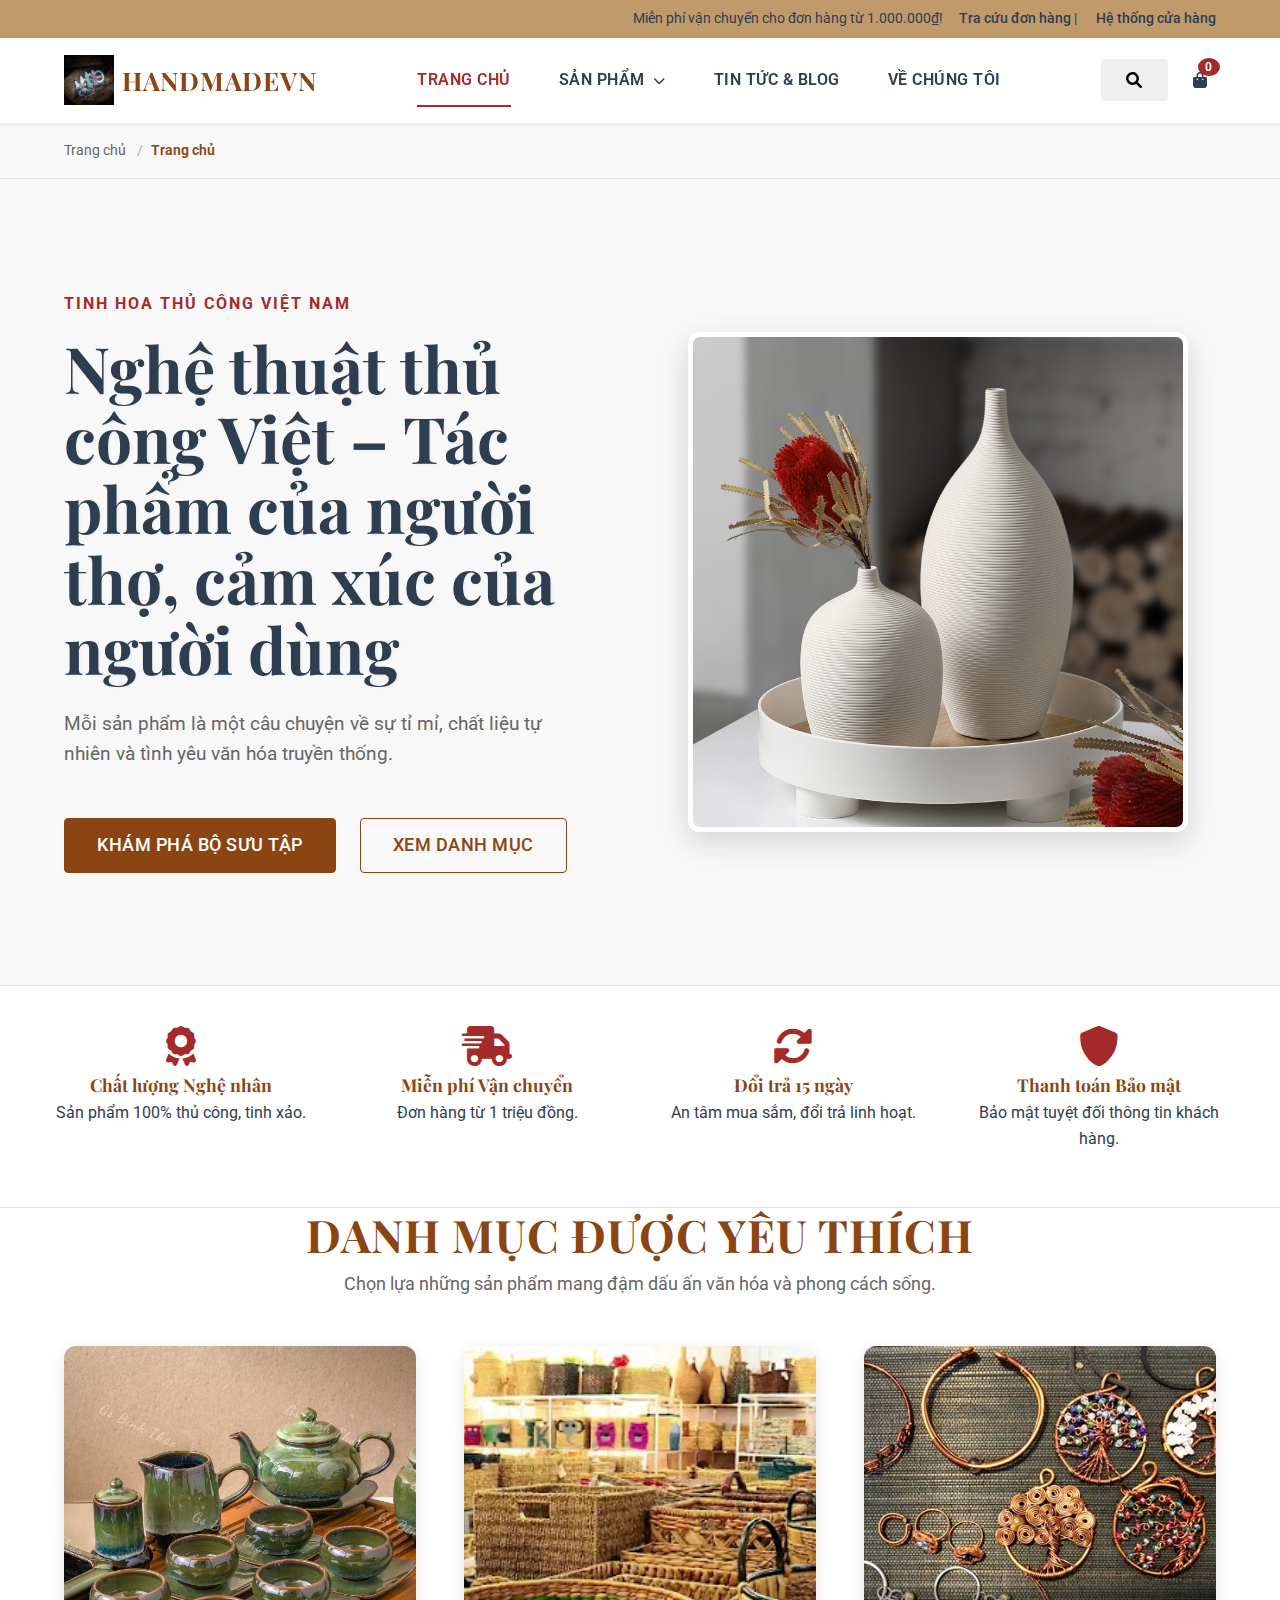
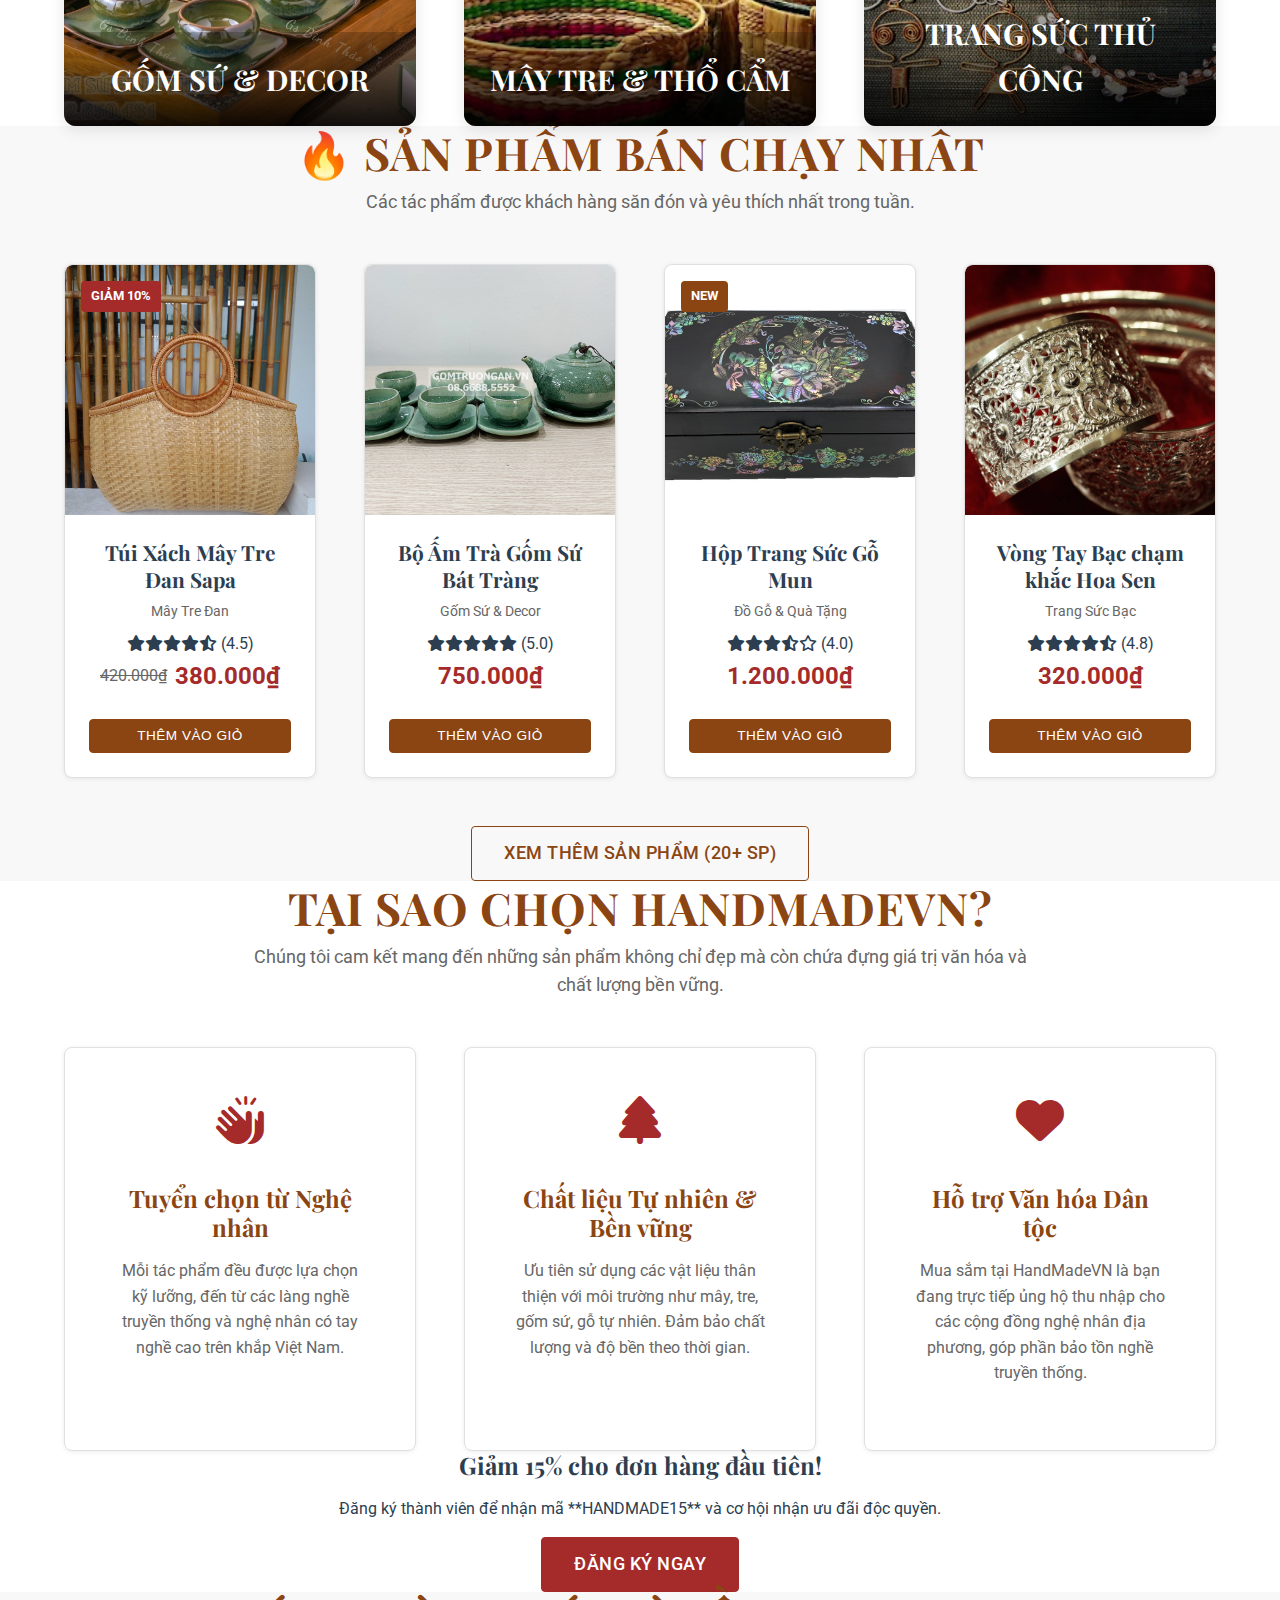
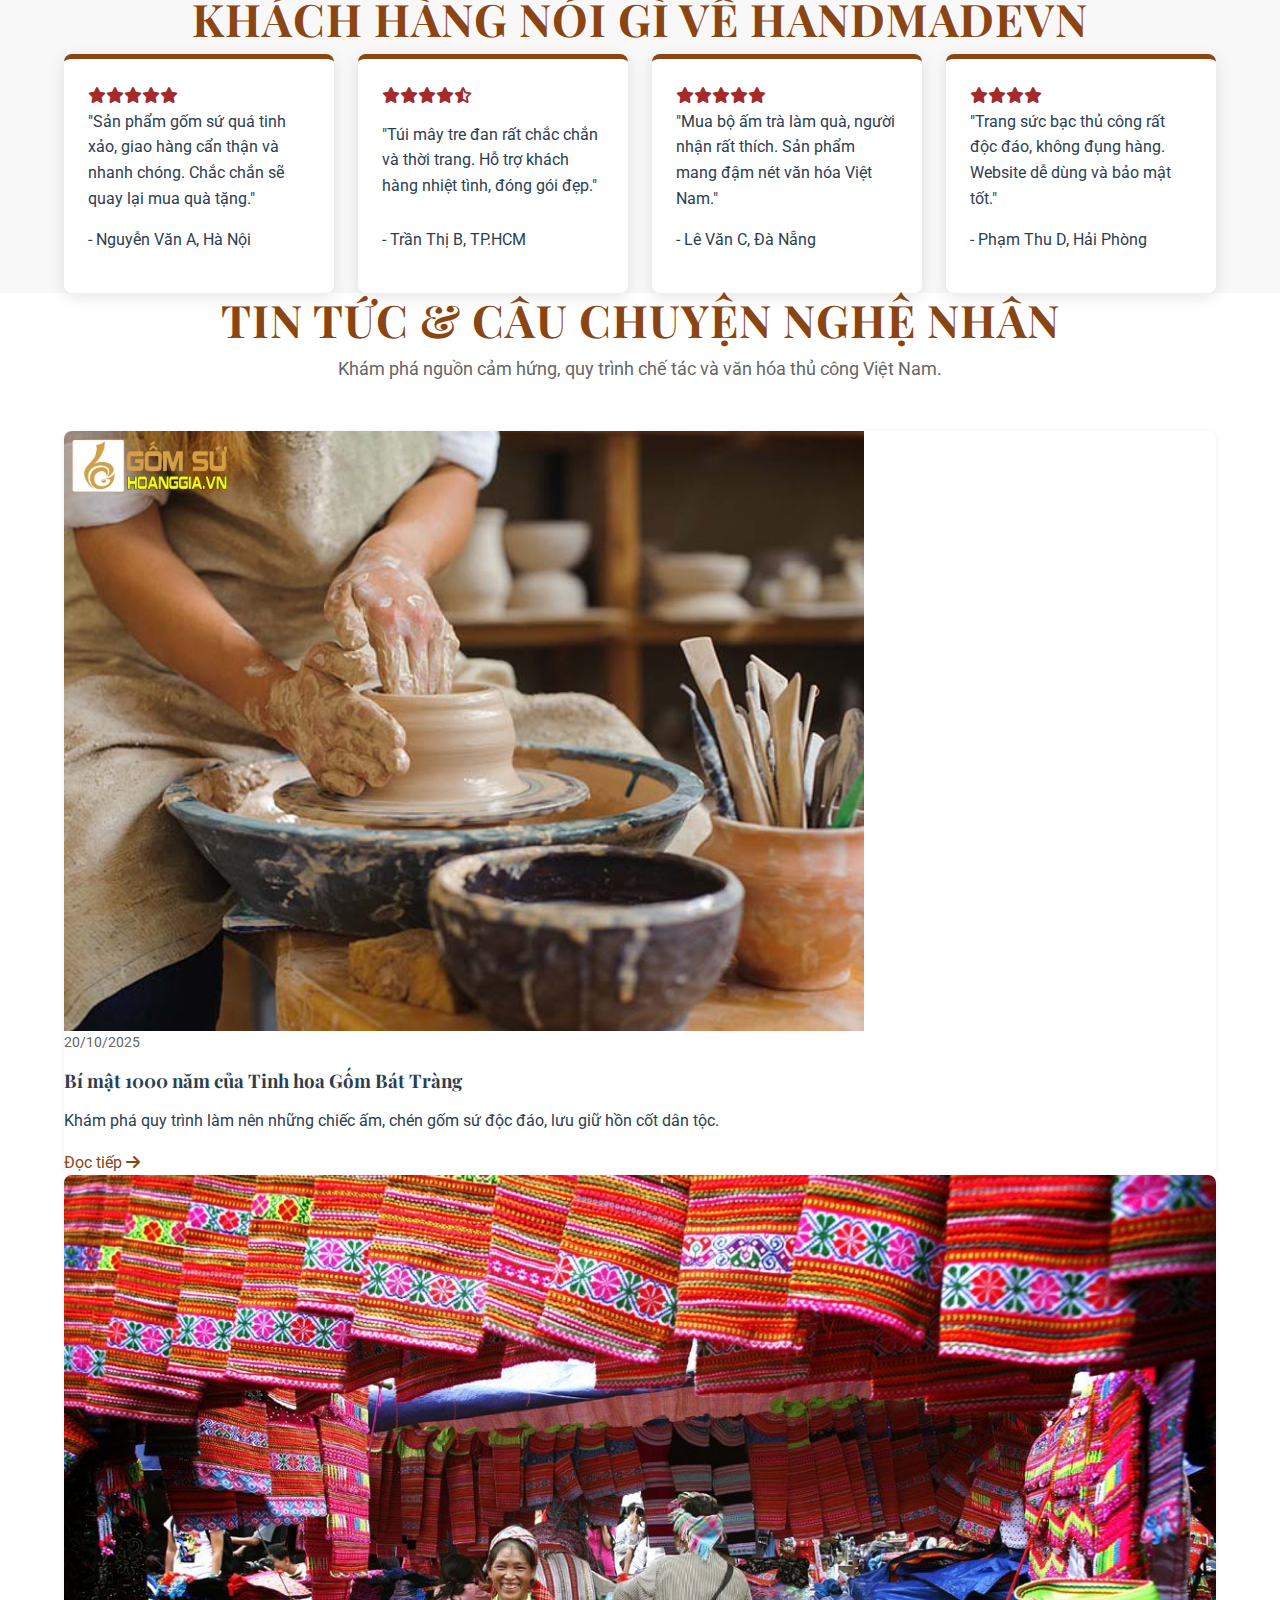
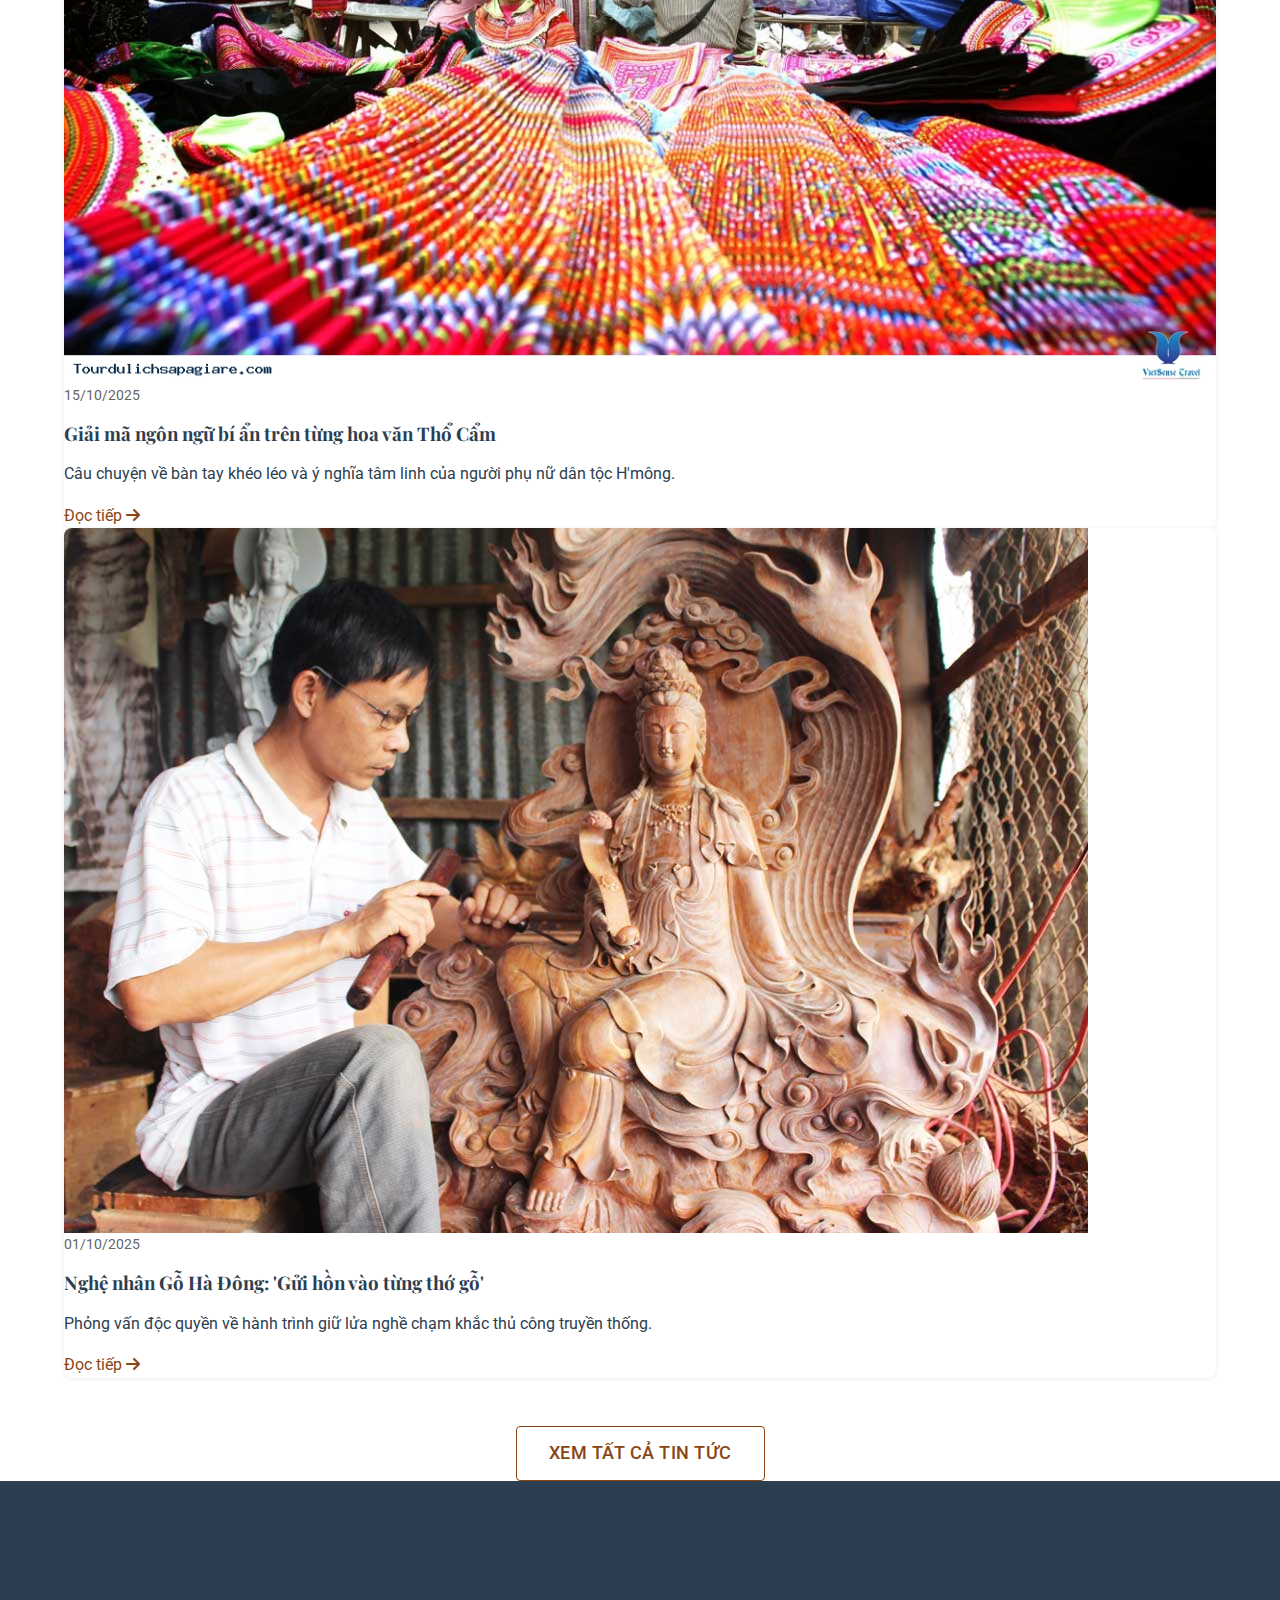
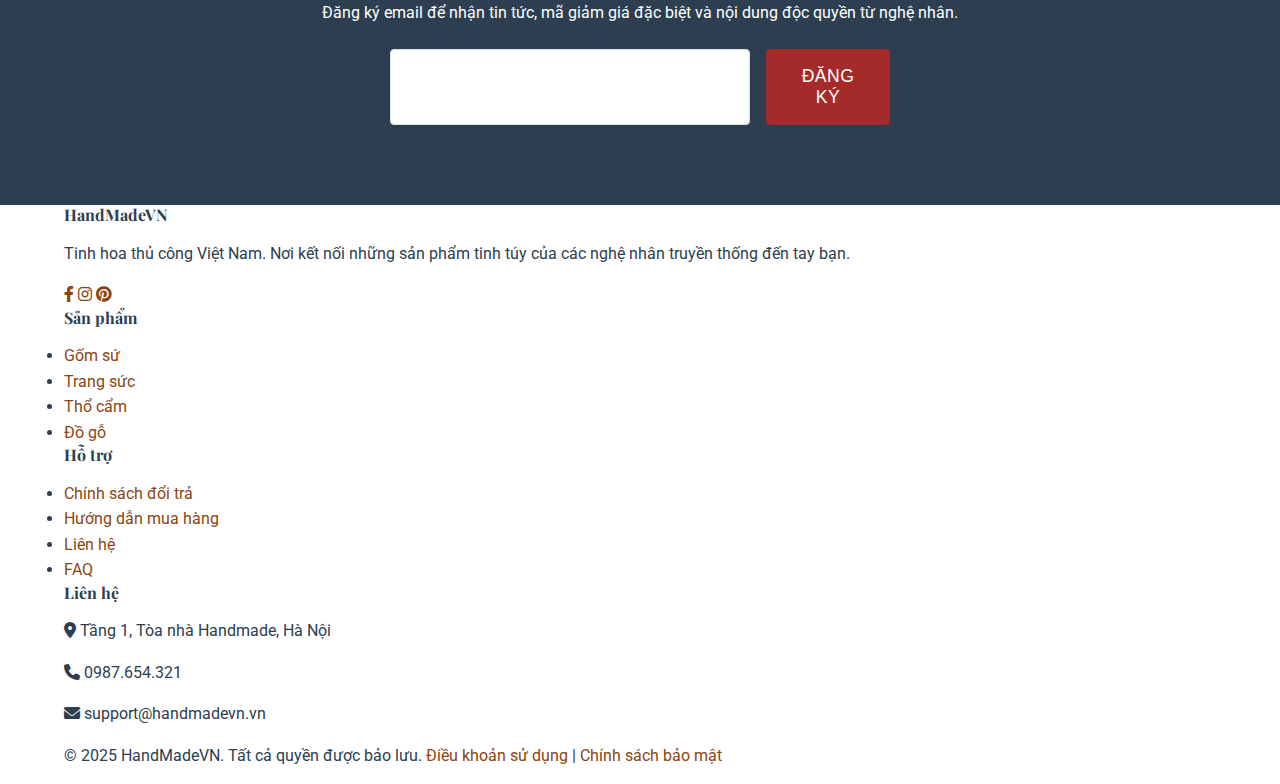
<file: index.html>
<!DOCTYPE html>
<html lang="vi">
<head>
    <meta charset="UTF-8">
    <meta name="viewport" content="width=device-width, initial-scale=1.0">
    <title>HandMadeVN | Đồ Thủ Công & Mỹ Nghệ Việt Nam - Mua sắm Online Chính Hãng, Chất Lượng Cao</title>
    
    <meta name="description" content="Khám phá bộ sưu tập thủ công mỹ nghệ Việt Nam độc đáo từ gốm sứ, thổ cẩm, mây tre đan. Mua sắm online sản phẩm chất lượng, làm quà tặng ý nghĩa. Giao hàng toàn quốc.">
    <meta name="keywords" content="thủ công mỹ nghệ, handmade Việt Nam, đồ gốm sứ Bát Tràng, thổ cẩm Sapa, trang sức bạc thủ công, quà tặng truyền thống, shop online thủ công">
    <link rel="canonical" href="https://yourdomain.com/index.html"> 
    <meta property="og:title" content="HandMadeVN | Tinh hoa Thủ công Việt">
    
    <link href="https://fonts.googleapis.com/css2?family=Roboto:wght@300;400;500;700&family=Playfair+Display:wght@400;700;900&display=swap" rel="stylesheet">
    <link rel="stylesheet" href="css/style.css">
    <link rel="stylesheet" href="https://cdnjs.cloudflare.com/ajax/libs/font-awesome/6.0.0-beta3/css/all.min.css"> 
    <link rel="icon" type="image/png" href="images/logo.png">
<!-- Google tag (gtag.js) -->
<script async src="https://www.googletagmanager.com/gtag/js?id=G-GYRR1L4S5D"></script>
<script>
  window.dataLayer = window.dataLayer || [];
  function gtag(){dataLayer.push(arguments);}
  gtag('js', new Date());

  gtag('config', 'G-GYRR1L4S5D');
</script>
    <script type="application/ld+json">
    {
      "@context": "https://schema.org",
      "@type": "WebSite",
      "name": "HandMadeVN",
      "url": "https://yourdomain.com",
      "potentialAction": {
        "@type": "SearchAction",
        "target": "https://yourdomain.com/products.html?q={search_term_string}",
        "query-input": "required name=search_term_string"
      }
    }
    </script>
</head>

<body class="page-home">
    <a href="#main-content" class="skip-link">Skip to main content</a>
    
    <div class="top-bar">
        <div class="container">
            <span aria-label="Thông báo ưu đãi miễn phí vận chuyển">Miễn phí vận chuyển cho đơn hàng từ 1.000.000₫!</span>
            <div class="top-links">
                <a href="/tracking" rel="nofollow">Tra cứu đơn hàng</a> | 
                <a href="/stores" rel="nofollow">Hệ thống cửa hàng</a>
            </div>
        </div>
    </div>
    
    <header class="site-header sticky-header" id="navbar" role="banner">
        <div class="container header-inner">
            <a href="index.html" class="brand" aria-label="HandMadeVN - Trang chủ" title="HandMadeVN - Đồ Thủ Công Việt Nam">
                <img src="images/logo.png" alt="HandMadeVN logo" class="logo" loading="lazy" width="45" height="45"> 
                <span class="brand-text">HandMadeVN</span>
            </a>
            
            <nav class="main-nav" role="navigation" aria-label="Thanh điều hướng chính của website">
                <ul>
                    <li><a href="index.html" class="nav-link active">Trang chủ</a></li>
                    
                    <li class="dropdown">
                         <a href="products.html" class="nav-link" id="nav-category-toggle" aria-expanded="false" aria-controls="sub-menu-categories">
                            Sản phẩm <i class="fas fa-chevron-down arrow-down"></i>
                         </a>
                         <ul class="sub-menu" id="sub-menu-categories" role="menu" aria-labelledby="nav-category-toggle">
                            <li role="menuitem"><a href="products.html?cat=gốm">Gốm sứ & Decor</a></li>
                            <li role="menuitem"><a href="products.html?cat=bag">Mây tre & Thổ Cẩm</a></li>
                            <li role="menuitem"><a href="products.html?cat=trangsuc">Trang sức Bạc</a></li>
                            <li role="menuitem"><a href="products.html?cat=quatang">Đồ gỗ & Quà tặng</a></li>
                            <li role="menuitem"><a href="products.html?cat=new">Sản phẩm mới</a></li>
                        </ul>
                    </li>
                    <li><a href="#blog-section" class="nav-link">Tin tức & Blog</a></li>
                    <li><a href="#about-us" class="nav-link">Về chúng tôi</a></li>
                    
                </ul>
            </nav>
            
            <div class="header-actions">
                <button class="btn btn-icon search-toggle" aria-label="Mở khung tìm kiếm"><i class="fas fa-search"></i></button>
                <a href="cart.html" class="btn btn-icon cart-link" aria-label="Xem giỏ hàng, có 0 sản phẩm">
                    <i class="fas fa-shopping-bag"></i> 
                    <span class="cart-count" id="nav-cart-count">0</span>
                </a>
                <button class="menu-toggle btn btn-icon" aria-label="Mở menu di động"><i class="fas fa-bars"></i></button>
            </div>
        </div>
    </header>

    <main id="main-content" role="main">
        <section class="breadcrumbs-section">
            <div class="container">
                <nav class="breadcrumbs" aria-label="Breadcrumb">
                    <ol>
                        <li><a href="index.html" title="Trang chủ">Trang chủ</a></li>
                        <li class="current-page" aria-current="page">Trang chủ</li> </ol>
                </nav>
            </div>
        </section>
        
        <section class="hero-section hero-full-screen">
            <div class="hero-content container">
                <div class="hero-text-card">
                    <p class="tagline">Tinh hoa thủ công Việt Nam</p>
                    <h1>Nghệ thuật thủ công Việt – Tác phẩm của người thợ, cảm xúc của người dùng</h1>
                    <p class="hero-description">Mỗi sản phẩm là một câu chuyện về sự tỉ mỉ, chất liệu tự nhiên và tình yêu văn hóa truyền thống.</p>
                    <div class="hero-actions">
                        <a href="products.html" class="btn btn-primary btn-lg btn-shine" role="button">Khám phá bộ sưu tập</a>
                        <a href="#featured-categories" class="btn btn-secondary btn-lg" role="button">Xem danh mục</a>
                    </div>
                </div>
                <div class="hero-visual">
                    <img src="images/binh-hoa-gom-decor-mau-trang-toi-gian-hien-dai.jpg" alt="Bộ ấm chén gốm cao cấp thủ công" loading="eager" class="hero-img">
                </div>
            </div>
        </section>
        
        <section class="trust-banner section-spacing-sm">
            <div class="container trust-grid">
                <div class="trust-item"><i class="fas fa-award"></i><h4>Chất lượng Nghệ nhân</h4><p>Sản phẩm 100% thủ công, tinh xảo.</p></div>
                <div class="trust-item"><i class="fas fa-shipping-fast"></i><h4>Miễn phí Vận chuyển</h4><p>Đơn hàng từ 1 triệu đồng.</p></div>
                <div class="trust-item"><i class="fas fa-sync-alt"></i><h4>Đổi trả 15 ngày</h4><p>An tâm mua sắm, đổi trả linh hoạt.</p></div>
                <div class="trust-item"><i class="fas fa-shield-alt"></i><h4>Thanh toán Bảo mật</h4><p>Bảo mật tuyệt đối thông tin khách hàng.</p></div>
            </div>
        </section>

        <section class="featured-categories section-spacing" id="featured-categories">
            <div class="container">
                <h2 class="section-heading">Danh mục được yêu thích</h2>
                <p class="sub-heading">Chọn lựa những sản phẩm mang đậm dấu ấn văn hóa và phong cách sống.</p>
                <div class="category-showcase-grid">
                    <a href="products.html?cat=gốm" class="category-card card-shadow-hover" aria-label="Khám phá Gốm sứ & Decor">
                        <img src="images/gom-su-decor-bat-trang.jpg" alt="Gốm sứ và Decor Bát Tràng" loading="lazy">
                        <div class="category-overlay">Gốm sứ & Decor</div>
                    </a>
                    <a href="products.html?cat=mây" class="category-card card-shadow-hover" aria-label="Khám phá Mây tre & Thổ Cẩm">
                        <img src="images/may-tre-va-tho-cam.jpg" alt="Túi xách và Vải thổ cẩm Sapa" loading="lazy">
                        <div class="category-overlay">Mây tre & Thổ Cẩm</div>
                    </a>
                    <a href="products.html?cat=trangsuc" class="category-card card-shadow-hover" aria-label="Khám phá Trang sức Thủ công">
                        <img src="images/trang-suc-thu-cong.jfif" alt="Trang sức bạc thủ công" loading="lazy">
                        <div class="category-overlay">Trang sức Thủ công</div>
                    </a>
                </div>
            </div>
        </section>

        <section class="featured-products section-spacing bg-light">
            <div class="container">
                <h2 class="section-heading">🔥 Sản phẩm bán chạy nhất</h2>
                <p class="sub-heading">Các tác phẩm được khách hàng săn đón và yêu thích nhất trong tuần.</p>
                <div class="product-grid featured-grid-4-col"> 
                    
                    <article class="product-card card-shadow-hover" itemscope itemtype="http://schema.org/Product">
                        <a href="product.html?id=HM001" aria-label="Xem chi tiết Túi Xách Mây Tre Đan Sapa">
                            <div class="product-image-wrapper">
                                <img src="images/tui-xach-may-tre-dan-sapa.jpg" alt="Túi Xách Mây Tre Đan Sapa" loading="lazy" itemprop="image">
                                <span class="badge sale-badge">Giảm 10%</span>
                            </div>
                        </a>
                        <div class="product-info">
                            <a href="product.html?id=HM001"><h3 class="product-title" itemprop="name">Túi Xách Mây Tre Đan Sapa</h3></a>
                            <p class="product-category">Mây Tre Đan</p>
                            <div class="product-rating"><i class="fas fa-star"></i><i class="fas fa-star"></i><i class="fas fa-star"></i><i class="fas fa-star"></i><i class="fas fa-star-half-alt"></i> (4.5)</div>
                            <p class="product-price" itemprop="offers" itemscope itemtype="http://schema.org/Offer">
                                <span class="old-price">420.000₫</span>
                                <span itemprop="price" content="380000">380.000₫</span>
                            </p>
                            <button class="btn btn-primary btn-sm btn-add-to-cart" data-id="HM001">Thêm vào giỏ</button>
                        </div>
                    </article>
                    
                    <article class="product-card card-shadow-hover" itemscope itemtype="http://schema.org/Product">
                        <a href="product.html?id=HM002" aria-label="Xem chi tiết Bộ Ấm Trà Gốm Sứ Bát Tràng">
                            <div class="product-image-wrapper">
                                <img src="images/bo-am-chen-men-hoa-bien-bat-trang-xanh-ngoc-bich.jpg" alt="Bộ Ấm Trà Gốm Sứ Bát Tràng" loading="lazy" itemprop="image">
                            </div>
                        </a>
                        <div class="product-info">
                            <a href="product.html?id=HM002"><h3 class="product-title" itemprop="name">Bộ Ấm Trà Gốm Sứ Bát Tràng</h3></a>
                            <p class="product-category">Gốm Sứ & Decor</p>
                            <div class="product-rating"><i class="fas fa-star"></i><i class="fas fa-star"></i><i class="fas fa-star"></i><i class="fas fa-star"></i><i class="fas fa-star"></i> (5.0)</div>
                            <p class="product-price" itemprop="offers" itemscope itemtype="http://schema.org/Offer">
                                <span itemprop="price" content="750000">750.000₫</span>
                            </p>
                            <button class="btn btn-primary btn-sm btn-add-to-cart" data-id="HM002">Thêm vào giỏ</button>
                        </div>
                    </article>
                    
                    <article class="product-card card-shadow-hover" itemscope itemtype="http://schema.org/Product">
                        <a href="product.html?id=HM003" aria-label="Xem chi tiết Hộp Trang Sức Gỗ Mun">
                            <div class="product-image-wrapper">
                                <img src="images/hop-go-dung-trang-suc.jpg" alt="Hộp Trang Sức Gỗ Mun" loading="lazy" itemprop="image">
                                <span class="badge sale-badge new-badge">NEW</span> </div>
                        </a>
                        <div class="product-info">
                            <a href="product.html?id=HM003"><h3 class="product-title" itemprop="name">Hộp Trang Sức Gỗ Mun</h3></a>
                            <p class="product-category">Đồ Gỗ & Quà Tặng</p>
                            <div class="product-rating"><i class="fas fa-star"></i><i class="fas fa-star"></i><i class="fas fa-star"></i><i class="fas fa-star-half-alt"></i><i class="far fa-star"></i> (4.0)</div> <p class="product-price" itemprop="offers" itemscope itemtype="http://schema.org/Offer">
                                <span itemprop="price" content="1200000">1.200.000₫</span>
                            </p>
                            <button class="btn btn-primary btn-sm btn-add-to-cart" data-id="HM003">Thêm vào giỏ</button>
                        </div>
                    </article>
                    
                    <article class="product-card card-shadow-hover" itemscope itemtype="http://schema.org/Product">
                        <a href="product.html?id=HM004" aria-label="Xem chi tiết Vòng Tay Bạc chạm khắc Hoa Sen">
                            <div class="product-image-wrapper">
                                <img src="images/trang-suc-bac-thu-cong.jpg" alt="Vòng Tay Bạc chạm khắc Hoa Sen" loading="lazy" itemprop="image">
                            </div>
                        </a>
                        <div class="product-info">
                            <a href="product.html?id=HM004"><h3 class="product-title" itemprop="name">Vòng Tay Bạc chạm khắc Hoa Sen</h3></a>
                            <p class="product-category">Trang Sức Bạc</p>
                            <div class="product-rating"><i class="fas fa-star"></i><i class="fas fa-star"></i><i class="fas fa-star"></i><i class="fas fa-star"></i><i class="fas fa-star-half-alt"></i> (4.8)</div>
                            <p class="product-price" itemprop="offers" itemscope itemtype="http://schema.org/Offer">
                                <span itemprop="price" content="320000">320.000₫</span>
                            </p>
                            <button class="btn btn-primary btn-sm btn-add-to-cart" data-id="HM004">Thêm vào giỏ</button>
                        </div>
                    </article>
                    
                </div>
                <div class="text-center mt-lg">
                    <a href="products.html" class="btn btn-secondary btn-lg">Xem thêm Sản phẩm (20+ SP)</a>
                </div>
            </div>
        </section>

        <section id="about-us" class="value-proposition section-spacing">
            <div class="container">
                <h2 class="section-heading">Tại sao chọn HandMadeVN?</h2>
                <p class="sub-heading">Chúng tôi cam kết mang đến những sản phẩm không chỉ đẹp mà còn chứa đựng giá trị văn hóa và chất lượng bền vững.</p>
                <div class="value-grid">
                    <div class="value-item text-center">
                        <i class="fas fa-hands-clapping fa-3x text-accent"></i>
                        <h3 class="text-primary mt-md">Tuyển chọn từ Nghệ nhân</h3>
                        <p>Mỗi tác phẩm đều được lựa chọn kỹ lưỡng, đến từ các làng nghề truyền thống và nghệ nhân có tay nghề cao trên khắp Việt Nam.</p>
                    </div>
                    <div class="value-item text-center">
                        <i class="fas fa-tree fa-3x text-accent"></i>
                        <h3 class="text-primary mt-md">Chất liệu Tự nhiên & Bền vững</h3>
                        <p>Ưu tiên sử dụng các vật liệu thân thiện với môi trường như mây, tre, gốm sứ, gỗ tự nhiên. Đảm bảo chất lượng và độ bền theo thời gian.</p>
                    </div>
                    <div class="value-item text-center">
                        <i class="fas fa-heart fa-3x text-accent"></i>
                        <h3 class="text-primary mt-md">Hỗ trợ Văn hóa Dân tộc</h3>
                        <p>Mua sắm tại HandMadeVN là bạn đang trực tiếp ủng hộ thu nhập cho các cộng đồng nghệ nhân địa phương, góp phần bảo tồn nghề truyền thống.</p>
                    </div>
                </div>
            </div>
        </section>
        
        <section class="promo-banner section-spacing">
            <div class="container promo-content text-center">
                <h2 class="promo-title">Giảm 15% cho đơn hàng đầu tiên!</h2>
                <p class="promo-text">Đăng ký thành viên để nhận mã **HANDMADE15** và cơ hội nhận ưu đãi độc quyền.</p>
                <a href="#newsletter-section" class="btn btn-accent btn-lg btn-promo" role="button">Đăng ký ngay</a>
            </div>
        </section>

        <section class="customer-reviews bg-light section-spacing">
            <div class="container">
                <h2 class="section-heading">Khách hàng nói gì về HandMadeVN</h2>
                <div class="review-grid">
                    <div class="review-card">
                        <div class="review-stars text-accent"><i class="fas fa-star"></i><i class="fas fa-star"></i><i class="fas fa-star"></i><i class="fas fa-star"></i><i class="fas fa-star"></i></div>
                        <p class="review-text">"Sản phẩm gốm sứ quá tinh xảo, giao hàng cẩn thận và nhanh chóng. Chắc chắn sẽ quay lại mua quà tặng."</p>
                        <p class="reviewer">- Nguyễn Văn A, Hà Nội</p>
                    </div>
                    <div class="review-card">
                        <div class="review-stars text-accent"><i class="fas fa-star"></i><i class="fas fa-star"></i><i class="fas fa-star"></i><i class="fas fa-star"></i><i class="fas fa-star-half-alt"></i></div>
                        <p class="review-text">"Túi mây tre đan rất chắc chắn và thời trang. Hỗ trợ khách hàng nhiệt tình, đóng gói đẹp."</p>
                        <p class="reviewer">- Trần Thị B, TP.HCM</p>
                    </div>
                    <div class="review-card">
                        <div class="review-stars text-accent"><i class="fas fa-star"></i><i class="fas fa-star"></i><i class="fas fa-star"></i><i class="fas fa-star"></i><i class="fas fa-star"></i></div>
                        <p class="review-text">"Mua bộ ấm trà làm quà, người nhận rất thích. Sản phẩm mang đậm nét văn hóa Việt Nam."</p>
                        <p class="reviewer">- Lê Văn C, Đà Nẵng</p>
                    </div>
                    <div class="review-card">
                        <div class="review-stars text-accent"><i class="fas fa-star"></i><i class="fas fa-star"></i><i class="fas fa-star"></i><i class="fas fa-star"></i></div>
                        <p class="review-text">"Trang sức bạc thủ công rất độc đáo, không đụng hàng. Website dễ dùng và bảo mật tốt."</p>
                        <p class="reviewer">- Phạm Thu D, Hải Phòng</p>
                    </div>
                </div>
            </div>
        </section>
        
        <section class="latest-blog section-spacing" id="blog-section">
            <div class="container">
                <h2 class="section-heading">Tin tức & Câu chuyện Nghệ nhân</h2>
                <p class="sub-heading">Khám phá nguồn cảm hứng, quy trình chế tác và văn hóa thủ công Việt Nam.</p>
                <div class="blog-grid">
                    
                    <article class="blog-card card-shadow-hover" itemscope itemtype="http://schema.org/NewsArticle">
                        <a href="blog.html?slug=tinh-hoa-gom-bat-trang" aria-label="Đọc bài viết Tinh hoa Gốm Bát Tràng">
                            <img src="images/Quy-trinh-lam-gom-Bat-Trang-la-gi.jpg" alt="Quy trình làm gốm Bát Tràng" loading="lazy" class="img-responsive" itemprop="image">
                        </a>
                        <div class="blog-content" itemprop="articleBody">
                            <p class="blog-date text-sub-text">20/10/2025</p>
                            <a href="blog.html?slug=tinh-hoa-gom-bat-trang"><h3 itemprop="headline">Bí mật 1000 năm của Tinh hoa Gốm Bát Tràng</h3></a>
                            <p>Khám phá quy trình làm nên những chiếc ấm, chén gốm sứ độc đáo, lưu giữ hồn cốt dân tộc.</p>
                            <a href="blog.html?slug=tinh-hoa-gom-bat-trang" class="read-more">Đọc tiếp <i class="fas fa-arrow-right"></i></a>
                        </div>
                    </article>
                    
                    <article class="blog-card card-shadow-hover" itemscope itemtype="http://schema.org/NewsArticle">
                        <a href="blog.html?slug=hoa-van-tho-cam-sapa" aria-label="Đọc bài viết Hoa văn Thổ Cẩm">
                            <img src="images/vai-tho-sapa-ruc-ro.jpg" alt="Vải thổ cẩm Sapa rực rỡ" loading="lazy" class="img-responsive" itemprop="image">
                        </a>
                        <div class="blog-content" itemprop="articleBody">
                            <p class="blog-date text-sub-text">15/10/2025</p>
                            <a href="blog.html?slug=hoa-van-tho-cam-sapa"><h3 itemprop="headline">Giải mã ngôn ngữ bí ẩn trên từng hoa văn Thổ Cẩm</h3></a>
                            <p>Câu chuyện về bàn tay khéo léo và ý nghĩa tâm linh của người phụ nữ dân tộc H'mông.</p>
                            <a href="blog.html?slug=hoa-van-tho-cam-sapa" class="read-more">Đọc tiếp <i class="fas fa-arrow-right"></i></a>
                        </div>
                    </article>

                    <article class="blog-card card-shadow-hover" itemscope itemtype="http://schema.org/NewsArticle">
                        <a href="blog.html?slug=phong-van-nghe-nhan" aria-label="Đọc bài viết Phỏng vấn Nghệ nhân">
                            <img src="images/nghe-nhan-cham-khac-go.jpg" alt="Nghệ nhân đang chạm khắc gỗ" loading="lazy" class="img-responsive" itemprop="image">
                        </a>
                        <div class="blog-content" itemprop="articleBody">
                            <p class="blog-date text-sub-text">01/10/2025</p>
                            <a href="blog.html?slug=phong-van-nghe-nhan"><h3 itemprop="headline">Nghệ nhân Gỗ Hà Đông: 'Gửi hồn vào từng thớ gỗ'</h3></a>
                            <p>Phỏng vấn độc quyền về hành trình giữ lửa nghề chạm khắc thủ công truyền thống.</p>
                            <a href="blog.html?slug=phong-van-nghe-nhan" class="read-more">Đọc tiếp <i class="fas fa-arrow-right"></i></a>
                        </div>
                    </article>

                </div>
                <div class="text-center mt-lg">
                    <a href="blog.html" class="btn btn-secondary btn-lg">Xem tất cả Tin tức</a>
                </div>
            </div>
        </section>
        
        <section class="newsletter-section bg-dark-texture" id="newsletter-section">
            <div class="container newsletter-inner">
                <div class="newsletter-text">
                    <h3>Nhận ưu đãi độc quyền & Câu chuyện thủ công</h3>
                    <p>Đăng ký email để nhận tin tức, mã giảm giá đặc biệt và nội dung độc quyền từ nghệ nhân.</p>
                </div>
                <form class="newsletter-form">
                    <input type="email" placeholder="Nhập địa chỉ email của bạn..." required aria-label="Địa chỉ email đăng ký nhận tin">
                    <button type="submit" class="btn btn-accent btn-lg">Đăng ký</button>
                </form>
            </div>
        </section>
        
    </main>

    <footer class="site-footer" role="contentinfo">
        <div class="container footer-inner footer-grid">
            <div class="brand-info">
                <h4>HandMadeVN</h4>
                <p>Tinh hoa thủ công Việt Nam. Nơi kết nối những sản phẩm tinh túy của các nghệ nhân truyền thống đến tay bạn.</p>
                <div class="social-links">
                    <a href="#" aria-label="Facebook"><i class="fab fa-facebook-f"></i></a>
                    <a href="#" aria-label="Instagram"><i class="fab fa-instagram"></i></a>
                    <a href="#" aria-label="Pinterest"><i class="fab fa-pinterest"></i></a>
                </div>
            </div>
            <div class="footer-links">
                <h4>Sản phẩm</h4>
                <ul><li><a href="products.html?cat=gốm">Gốm sứ</a></li><li><a href="products.html?cat=trangsuc">Trang sức</a></li><li><a href="products.html?cat=bag">Thổ cẩm</a></li><li><a href="products.html?cat=quatang">Đồ gỗ</a></li></ul>
            </div>
            <div class="footer-links">
                <h4>Hỗ trợ</h4>
                <ul><li><a href="#">Chính sách đổi trả</a></li><li><a href="#">Hướng dẫn mua hàng</a></li><li><a href="#">Liên hệ</a></li><li><a href="#">FAQ</a></li></ul>
            </div>
            <div class="contact-info">
                <h4>Liên hệ</h4>
                <p><i class="fas fa-map-marker-alt"></i> Tầng 1, Tòa nhà Handmade, Hà Nội</p>
                <p><i class="fas fa-phone"></i> 0987.654.321</p>
                <p><i class="fas fa-envelope"></i> support@handmadevn.vn</p>
            </div>
        </div>
        <div class="footer-bottom">
            <div class="container footer-bottom-inner">
                <p>&copy; 2025 HandMadeVN. Tất cả quyền được bảo lưu. <a href="#">Điều khoản sử dụng</a> | <a href="#">Chính sách bảo mật</a></p>
            </div>
        </div>
    </footer>
    
    <script src="js/script.js"></script>
    <script src="js/cart.js"></script>
</body>
</html>
</file>
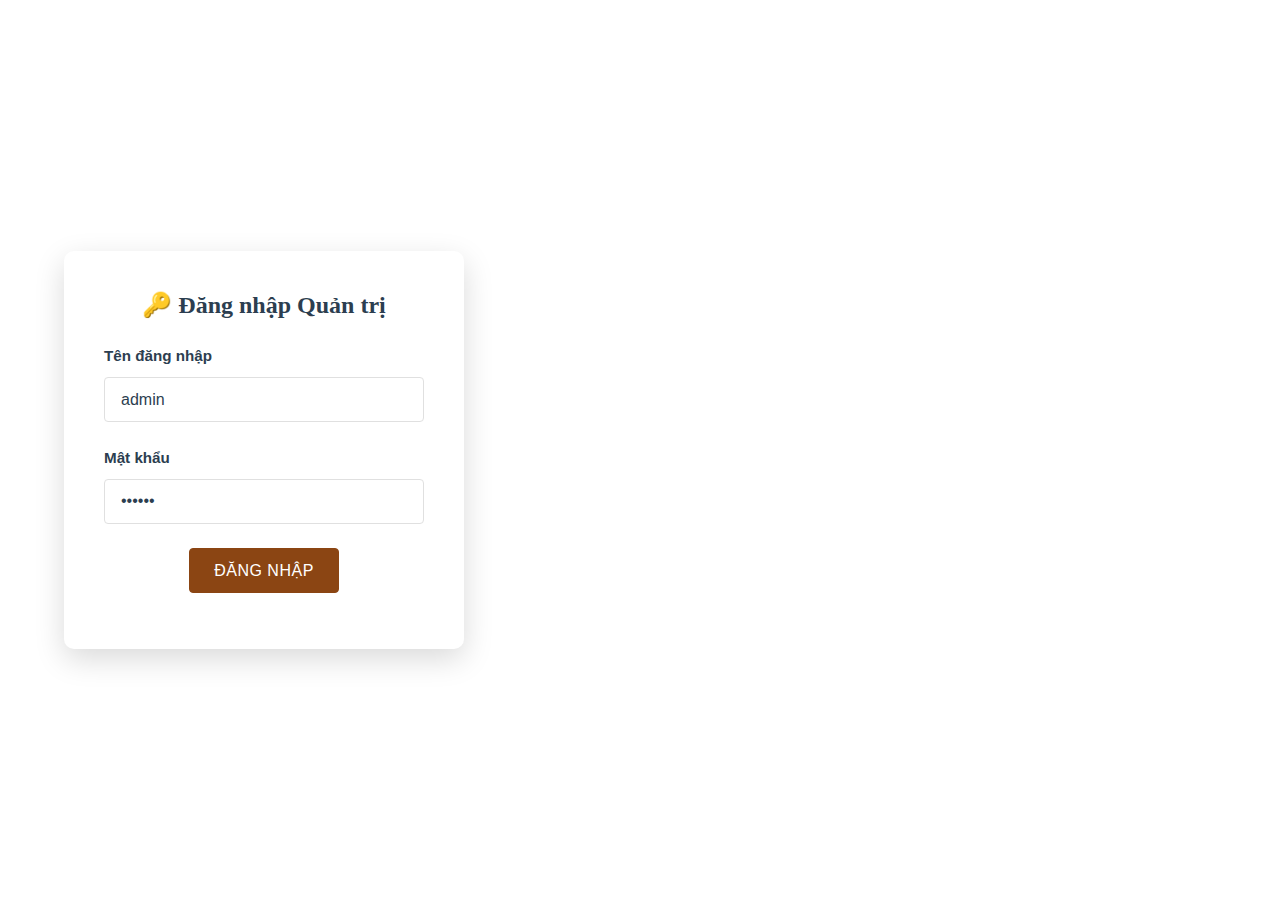
<file: admin .html>
<!DOCTYPE html>
<html lang="vi">
<head>
    <meta charset="UTF-8">
    <meta name="viewport" content="width=device-width, initial-scale=1.0">
    <title>Trang quản trị | HandMadeVN</title>
    <meta name="robots" content="noindex, nofollow"> 
    <meta name="description" content="Khu vực quản trị hệ thống HandMadeVN – Quản lý sản phẩm, đơn hàng, và người dùng.">
    <link rel="canonical" href="https://handmadevn.vn/admin.html">

    <link href="https://fonts.googleapis.com/css2?family=Poppins:wght@400;500;600&display=swap" rel="stylesheet">
    <link rel="stylesheet" href="css/style.css">
    <!-- Google tag (gtag.js) -->
<script async src="https://www.googletagmanager.com/gtag/js?id=G-GYRR1L4S5D"></script>
<script>
  window.dataLayer = window.dataLayer || [];
  function gtag(){dataLayer.push(arguments);}
  gtag('js', new Date());

  gtag('config', 'G-GYRR1L4S5D');
</script>
    <style> 
        /* Thêm style cho màn hình đăng nhập, đảm bảo đẹp và căn giữa */
        .admin-main {
            min-height: 100vh;
            display: flex;
            align-items: center;
            justify-content: center;
            background-color: var(--bg-light);
        }
        .login-card {
            max-width: 400px;
            width: 90%;
            padding: 40px;
            background-color: var(--white);
            border-radius: 10px;
            box-shadow: 0 10px 30px rgba(0, 0, 0, 0.15);
            text-align: center;
        }
        .login-card h2 { color: var(--accent-dark); margin-bottom: 25px; }
        .form-group { text-align: left; }
    </style>
</head>

<body>
    <header class="site-header scrolled hidden" id="admin-header"> 
        <div class="container header-inner">
            <a href="index.html" class="brand" aria-label="HandMadeVN - Trang chủ">
                <img src="images/logo.png" alt="HandMadeVN logo" class="logo" loading="lazy" width="45" height="45"> 
                <span class="brand-text">HandMadeVN</span>
            </a>
            <nav class="main-nav" role="navigation" aria-label="Main">
                <ul>
                    <li><a href="index.html">Trang chủ</a></li>
                    <li><a href="products.html">Sản phẩm</a></li>
                    <li><a href="cart.html">Giỏ hàng</a></li>
                    <li><a href="admin.html" class="active">Admin</a></li>
                </ul>
            </nav>
            <div class="header-actions">
                <a class="btn btn-primary" href="#" id="logout-link">Đăng xuất</a> 
            </div>
        </div>
    </header>

    <main class="admin-main" id="login-screen">
        <div class="container">
            <div class="login-card">
                <h2>🔑 Đăng nhập Quản trị</h2>
                <form id="admin-login-form">
                    <div class="form-group">
                        <label for="username">Tên đăng nhập</label>
                        <input type="text" id="username" name="username" required value="admin"> 
                    </div>
                    <div class="form-group">
                        <label for="password">Mật khẩu</label>
                        <input type="password" id="password" name="password" required value="123456"> 
                    </div>
                    <button type="submit" class="btn btn-primary">Đăng nhập</button>
                    <p id="login-message" class="error-message"></p>
                </form>
            </div>
        </div>
    </main>

    <div class="admin-dashboard-container hidden" id="admin-dashboard">
        <div class="container">
            <h1 class="section-heading">👩‍💼 Quản trị hệ thống</h1>

            <div class="admin-grid-layout"> 
                <div class="admin-dashboard-card reveal-zoom">
                    <h2>📦 Quản lý sản phẩm</h2>
                    <p class="muted">Thêm, sửa, xóa hoặc cập nhật sản phẩm mới trong cửa hàng HandMadeVN.</p>
                    <a class="btn btn-primary" href="#" onclick="handleAccess('Quản lý sản phẩm')">Truy cập</a> 
                </div>

                <div class="admin-dashboard-card reveal-zoom delay-1">
                    <h2>🧾 Quản lý đơn hàng</h2>
                    <p class="muted">Theo dõi đơn đặt hàng, xác nhận thanh toán và tình trạng giao hàng.</p>
                    <a class="btn btn-primary" href="#" onclick="handleAccess('Quản lý đơn hàng')">Truy cập</a>
                </div>

                <div class="admin-dashboard-card reveal-zoom delay-2">
                    <h2>👥 Quản lý người dùng</h2>
                    <p class="muted">Kiểm tra thông tin khách hàng, lịch sử mua hàng và quyền truy cập.</p>
                    <a class="btn btn-primary" href="#" onclick="handleAccess('Quản lý người dùng')">Truy cập</a>
                </div>
            </div>

            </div>
    </div>


    <footer class="site-footer hidden" id="admin-footer">
        <div class="container">
            <p>© <span id="yearAdmin"></span> HandMadeVN. Khu vực quản trị nội bộ.</p>
        </div>
    </footer>
    
    <script src="js/script.js"></script>
    <script src="js/admin.js"></script> 
    <script>
    document.getElementById('admin-login-form').addEventListener('submit', function(e) {
        e.preventDefault(); // Ngăn form gửi đi mặc định

        const username = document.getElementById('username').value;
        const password = document.getElementById('password').value;

        // Kiểm tra tài khoản đơn giản
        if (username === 'admin' && password === '123456') {
            // Ẩn màn hình đăng nhập, hiện dashboard
            document.getElementById('login-screen').classList.add('hidden');
            document.getElementById('admin-dashboard').classList.remove('hidden');
            document.getElementById('admin-header').classList.remove('hidden');
            document.getElementById('admin-footer').classList.remove('hidden');
        } else {
            document.getElementById('login-message').textContent = 'Sai tên đăng nhập hoặc mật khẩu!';
        }
    });
    </script>
</body>
</html>
</file>
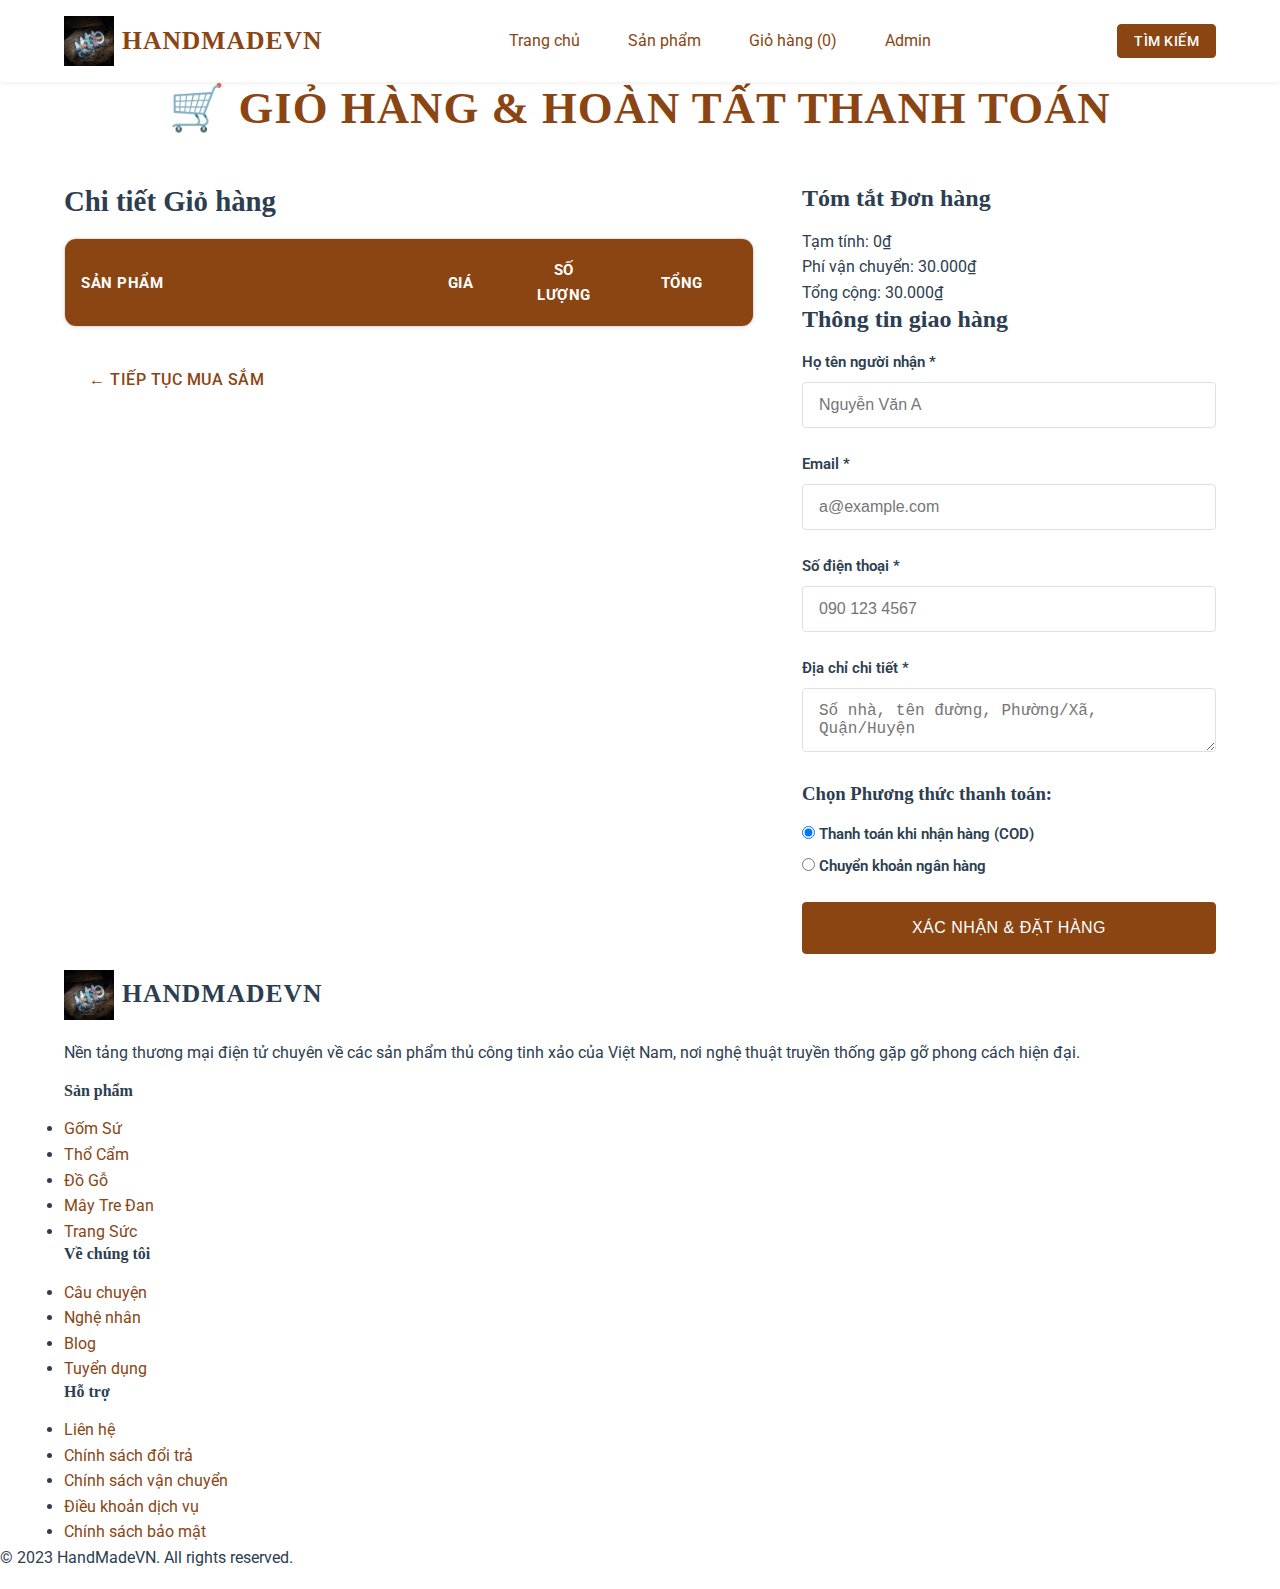
<file: cart .html>
<!DOCTYPE html>
<html lang="vi">
<head>
    <meta charset="UTF-8">
    <meta name="viewport" content="width=device-width, initial-scale=1.0">
    <title>Giỏ hàng & Hoàn tất Thanh toán | HandMadeVN</title>
    <meta name="description" content="Kiểm tra các sản phẩm đã chọn và tiến hành thanh toán đơn hàng tại HandMadeVN.">
    <link rel="canonical" href="https://yourdomain.example/cart.html">
    <meta name="robots" content="noindex, follow"> 

    <link href="https://fonts.googleapis.com/css2?family=Roboto:wght@400;500;600;700&display=swap" rel="stylesheet">
    <link rel="stylesheet" href="css/style.css">
    <!-- Google tag (gtag.js) -->
<script async src="https://www.googletagmanager.com/gtag/js?id=G-GYRR1L4S5D"></script>
<script>
  window.dataLayer = window.dataLayer || [];
  function gtag(){dataLayer.push(arguments);}
  gtag('js', new Date());

  gtag('config', 'G-GYRR1L4S5D');
</script>
</head>

<body class="page-cart">
    <header class="site-header scrolled"> 
        <div class="container header-inner">
            <a href="index.html" class="brand" aria-label="HandMadeVN - Trang chủ">
                <img src="images/logo.png" alt="HandMadeVN logo" class="logo" loading="lazy" width="45" height="45"> 
                <span class="brand-text">HandMadeVN</span>
            </a>
            <nav class="main-nav" role="navigation" aria-label="Main">
                <ul>
                    <li><a href="index.html">Trang chủ</a></li>
                    <li><a href="products.html">Sản phẩm</a></li>
                    <li><a href="cart.html" class="active">Giỏ hàng (<span id="nav-cart-count">0</span>)</a></li>
                    <li><a href="admin.html">Admin</a></li>
                </ul>
            </nav>
            <div class="header-actions">
                <a href="#search" class="btn btn-primary btn-sm">Tìm kiếm</a>
            </div>
        </div>
    </header>

    <main class="cart-container">
        <div class="container">
            <h1 class="section-heading">🛒 Giỏ hàng & Hoàn tất Thanh toán</h1>

            <div class="cart-layout">
                <section class="cart-items-section">
                    <h2 style="font-size: 1.8rem; margin-bottom: 20px; color: var(--accent-dark);">Chi tiết Giỏ hàng</h2>
                    <table class="cart-table" id="cart-item-table">
                        <thead>
                            <tr>
                                <th style="width: 50%;">SẢN PHẨM</th>
                                <th style="width: 15%; text-align: center;">GIÁ</th>
                                <th style="width: 15%; text-align: center;">SỐ LƯỢNG</th>
                                <th style="width: 15%; text-align: right;">TỔNG</th>
                                <th style="width: 5%; text-align: center;"></th>
                            </tr>
                        </thead>
                        <tbody id="cart-table-body">
                            </tbody>
                    </table>
                    <div style="margin-top: 30px;">
                        <a href="products.html" class="btn btn-outline" role="button">← Tiếp tục mua sắm</a>
                    </div>
                </section>

                <aside class="checkout-sidebar">
                    <div class="checkout-summary">
                        <h2>Tóm tắt Đơn hàng</h2>
                        <div class="summary-line">
                            <span>Tạm tính:</span>
                            <span id="summary-subtotal">0₫</span>
                        </div>
                        <div class="summary-line">
                            <span>Phí vận chuyển:</span>
                            <span id="summary-shipping">30.000₫</span>
                        </div>
                        <div class="summary-total">
                            <span>Tổng cộng:</span>
                            <span id="summary-total-amount">30.000₫</span>
                        </div>
                    </div>
                    
                    <div class="checkout-form">
                        <h2>Thông tin giao hàng</h2>
                        <form id="checkout-form">
                            <div class="form-group">
                                <label for="name">Họ tên người nhận *</label>
                                <input type="text" id="name" name="name" required placeholder="Nguyễn Văn A">
                            </div>
                            <div class="form-group">
                                <label for="email">Email *</label>
                                <input type="email" id="email" name="email" required placeholder="a@example.com">
                            </div>
                            <div class="form-group">
                                <label for="phone">Số điện thoại *</label>
                                <input type="tel" id="phone" name="phone" required placeholder="090 123 4567">
                            </div>
                            <div class="form-group">
                                <label for="address">Địa chỉ chi tiết *</label>
                                <textarea id="address" name="address" required placeholder="Số nhà, tên đường, Phường/Xã, Quận/Huyện"></textarea>
                            </div>
                            
                            <div class="payment-methods form-group">
                                <h3>Chọn Phương thức thanh toán:</h3>
                                <label style="display: block; margin-bottom: 8px;">
                                    <input type="radio" name="payment" value="cod" required checked> Thanh toán khi nhận hàng (COD)
                                </label>
                                <label style="display: block;">
                                    <input type="radio" name="payment" value="transfer" required> Chuyển khoản ngân hàng
                                </label>
                            </div>

                            <button type="submit" class="btn btn-primary" style="width: 100%; padding: 15px;">Xác nhận & Đặt hàng</button>
                            <p id="checkout-message" class="error-message"></p>
                        </form>
                    </div>
                </aside>
            </div>
        </div>
    </main>
    
    <footer class="site-footer">
        <div class="container footer-grid">
            <div class="footer-col brand-info">
                <a href="index.html" class="brand" style="color: var(--white); margin-bottom: 20px;">
                    <img src="images/logo.png" alt="HandMadeVN logo" class="logo" width="45" height="45"> 
                    <span class="brand-text">HandMadeVN</span>
                </a>
                <p>Nền tảng thương mại điện tử chuyên về các sản phẩm thủ công tinh xảo của Việt Nam, nơi nghệ thuật truyền thống gặp gỡ phong cách hiện đại.</p>
                <div class="social-links">
                    <a href="#" aria-label="Facebook"><i class="fab fa-facebook-f"></i></a>
                    <a href="#" aria-label="Instagram"><i class="fab fa-instagram"></i></a>
                    <a href="#" aria-label="Twitter"><i class="fab fa-twitter"></i></a>
                    <a href="#" aria-label="Pinterest"><i class="fab fa-pinterest"></i></a>
                </div>
            </div>
            <div class="footer-col">
                <h4>Sản phẩm</h4>
                <ul>
                    <li><a href="#">Gốm Sứ</a></li>
                    <li><a href="#">Thổ Cẩm</a></li>
                    <li><a href="#">Đồ Gỗ</a></li>
                    <li><a href="#">Mây Tre Đan</a></li>
                    <li><a href="#">Trang Sức</a></li>
                </ul>
            </div>
            <div class="footer-col">
                <h4>Về chúng tôi</h4>
                <ul>
                    <li><a href="#">Câu chuyện</a></li>
                    <li><a href="#">Nghệ nhân</a></li>
                    <li><a href="#">Blog</a></li>
                    <li><a href="#">Tuyển dụng</a></li>
                </ul>
            </div>
            <div class="footer-col">
                <h4>Hỗ trợ</h4>
                <ul>
                    <li><a href="#">Liên hệ</a></li>
                    <li><a href="#">Chính sách đổi trả</a></li>
                    <li><a href="#">Chính sách vận chuyển</a></li>
                    <li><a href="#">Điều khoản dịch vụ</a></li>
                    <li><a href="#">Chính sách bảo mật</a></li>
                </ul>
            </div>
        </div>
        <div class="copyright">
            <p>&copy; 2023 HandMadeVN. All rights reserved.</p>
        </div>
    </footer>

    <script src="js/script.js"></script>
    <script src="js/cart.js"></script> 
</body>
</html>
</file>
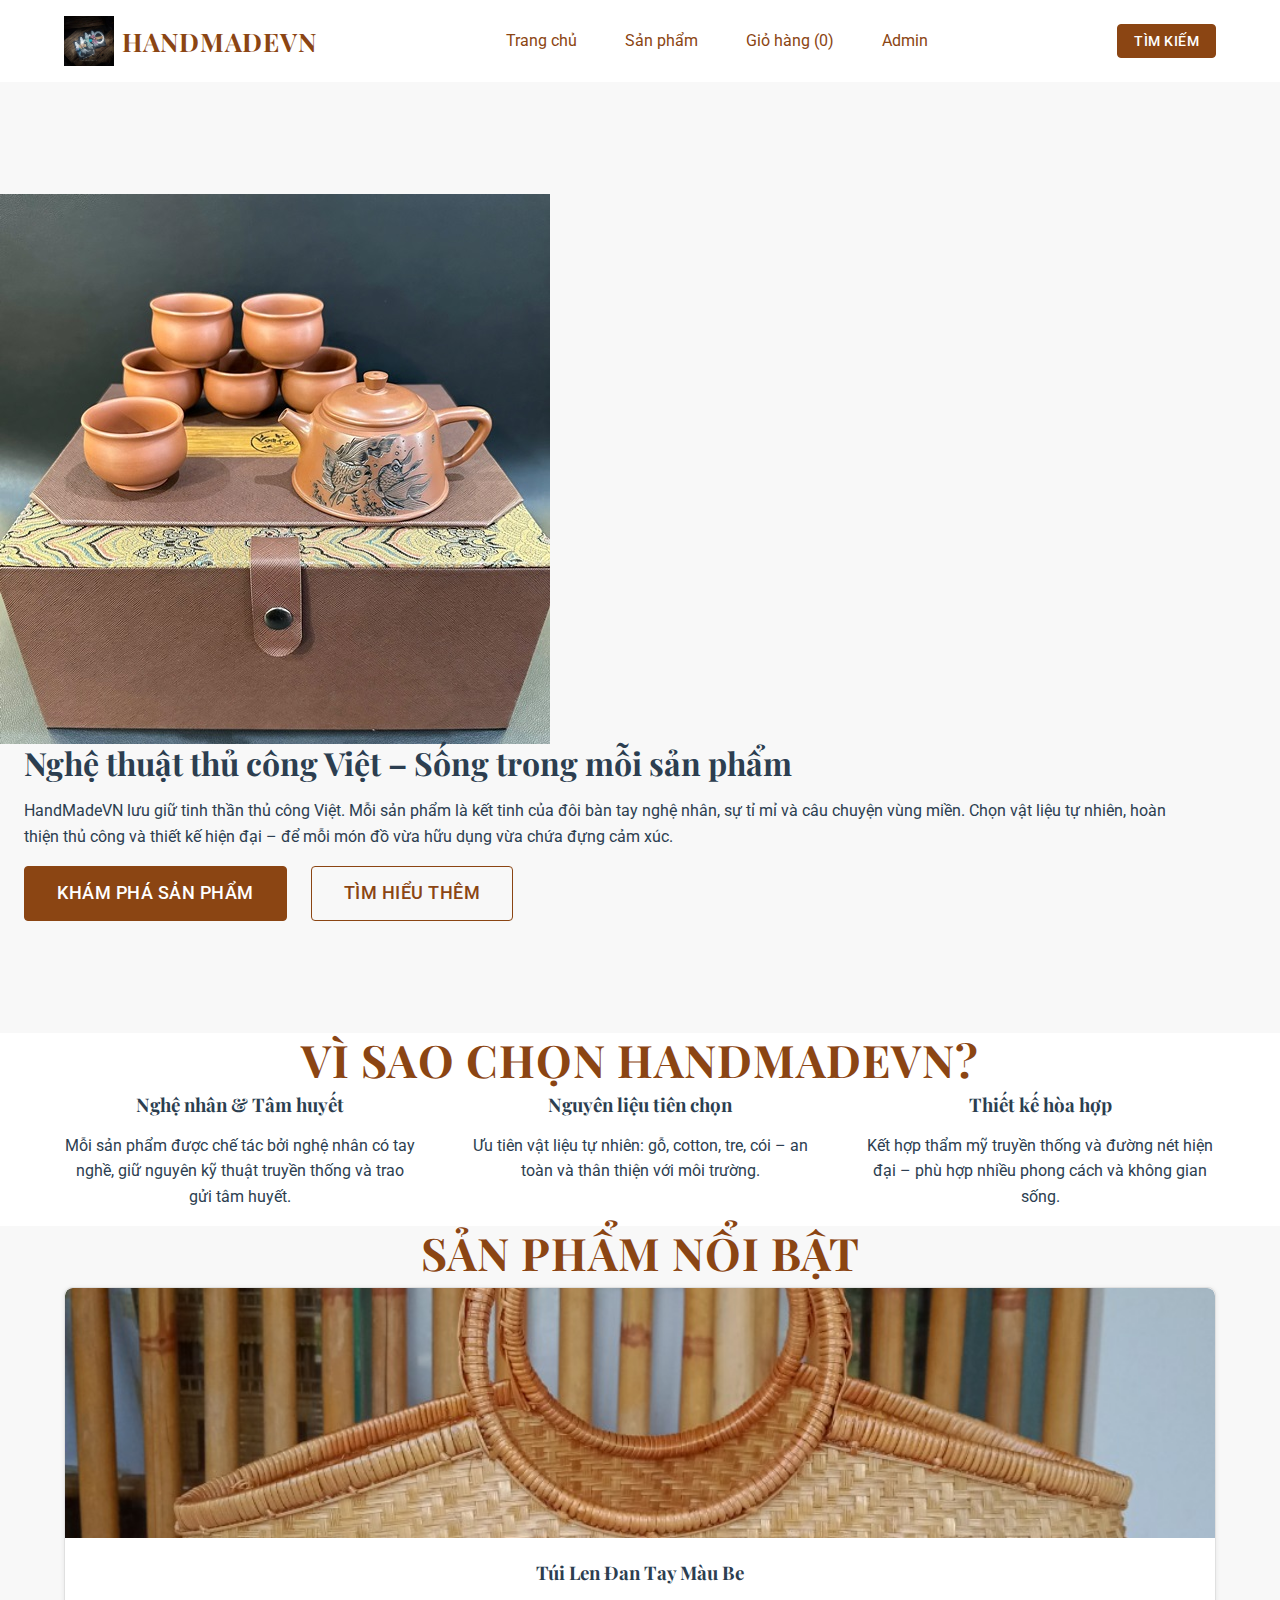
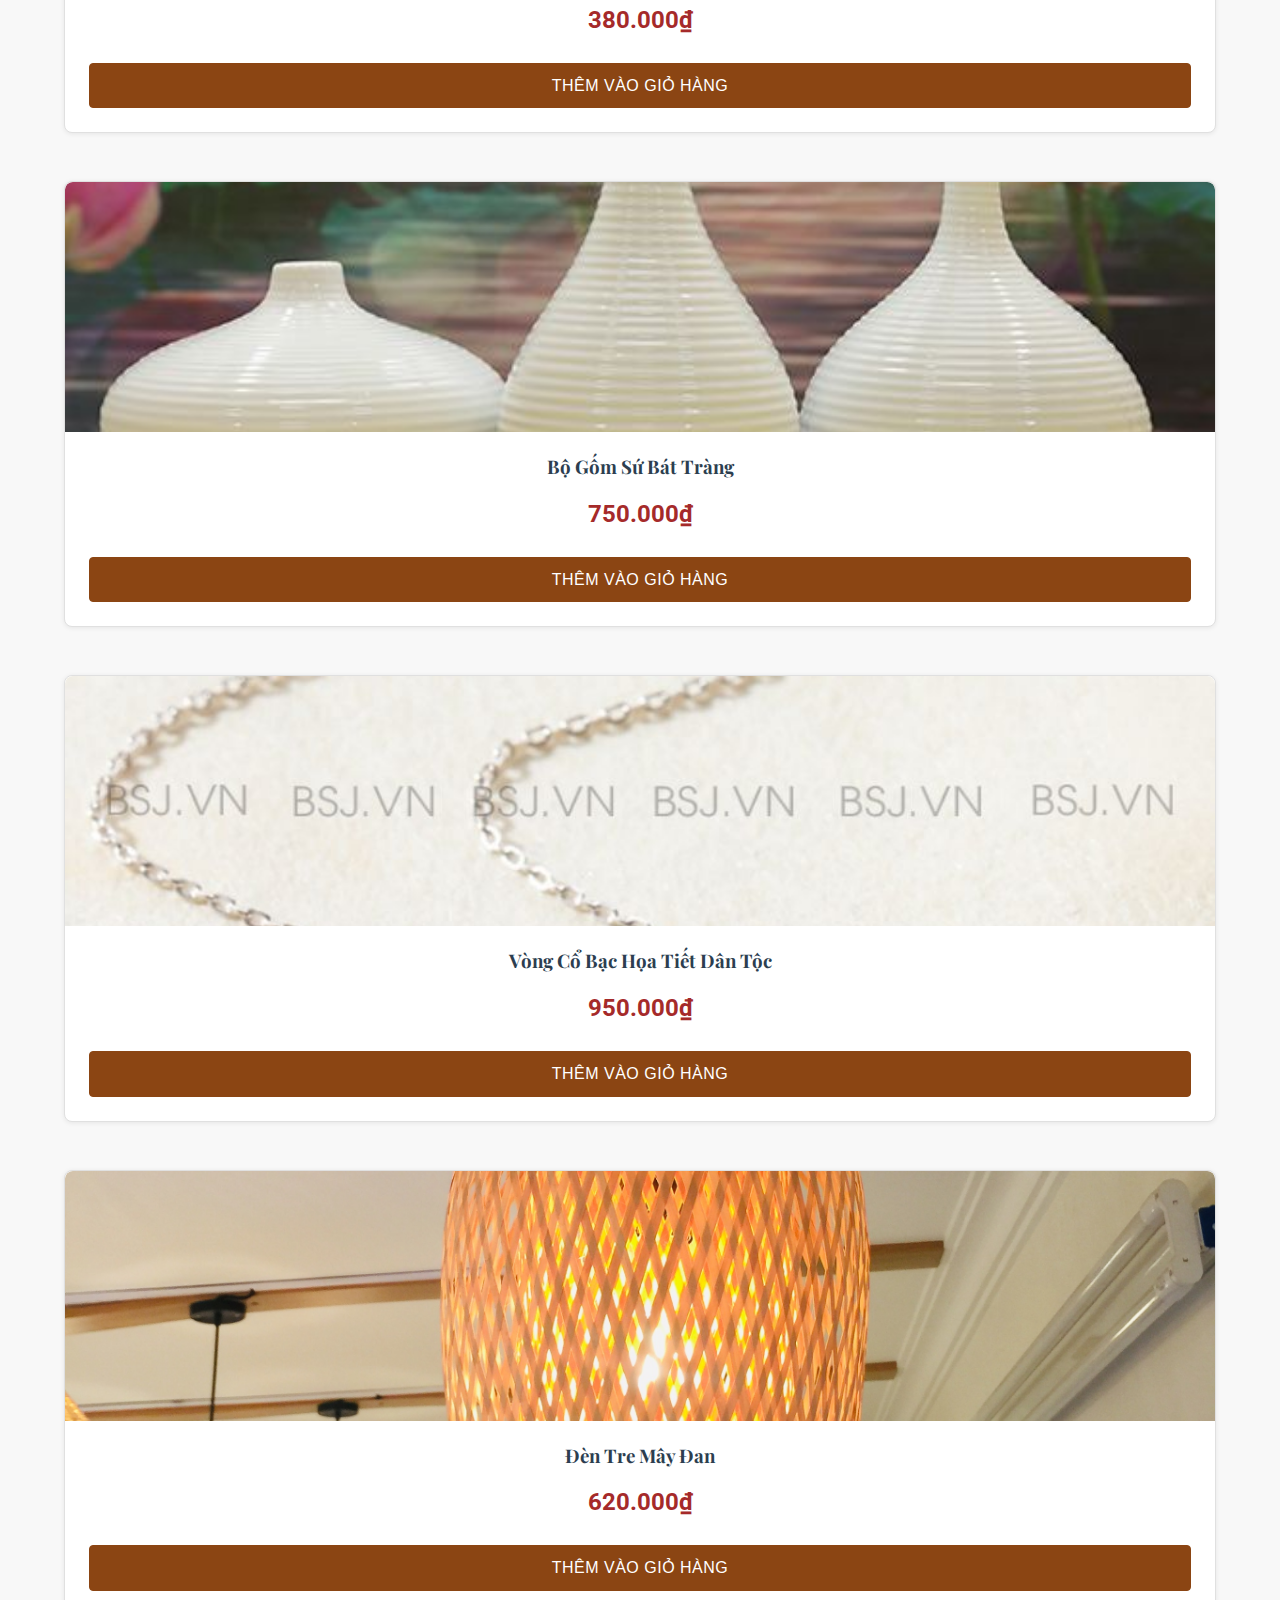
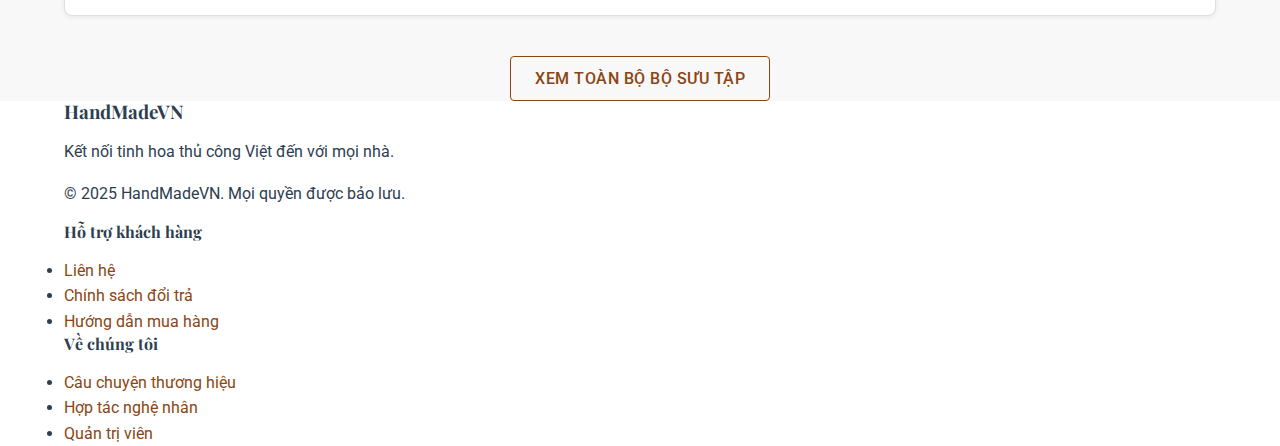
<file: product.html>
<!DOCTYPE html>
<html lang="vi">
<head>
    <meta charset="UTF-8">
    <meta name="viewport" content="width=device-width, initial-scale=1.0">
    <title>HandMadeVN | Đồ Thủ Công & Mỹ Nghệ Việt Nam</title>
    <meta name="description" content="Khám phá các sản phẩm thủ công mỹ nghệ Việt Nam độc đáo. Mua sắm gốm, thổ cẩm, đồ gỗ và trang sức thủ công.">
    
    <meta property="og:title" content="HandMadeVN | Đồ Thủ Công & Mỹ Nghệ Việt Nam">
    <meta property="og:description" content="Nghệ thuật thủ công Việt - Sống trong mỗi sản phẩm.">
    <meta property="og:image" content="images/og-home.jpg"> 
    <meta property="og:url" content="https://yourdomain.example/index.html">
    <meta property="og:type" content="website">

    <link href="https://fonts.googleapis.com/css2?family=Roboto:wght=300;400;500;700&family=Playfair+Display:wght@400;700&display=swap" rel="stylesheet">
    <link rel="stylesheet" href="css/style.css">
    <link rel="icon" type="image/png" href="images/logo.png">
    <!-- Google tag (gtag.js) -->
<script async src="https://www.googletagmanager.com/gtag/js?id=G-GYRR1L4S5D"></script>
<script>
  window.dataLayer = window.dataLayer || [];
  function gtag(){dataLayer.push(arguments);}
  gtag('js', new Date());

  gtag('config', 'G-GYRR1L4S5D');
</script>
</head>

<body class="page-home">
    <header class="site-header" id="navbar">
        <div class="container header-inner">
            <a href="index.html" class="brand" aria-label="HandMadeVN - Trang chủ">
                <img src="images/logo.png" alt="HandMadeVN logo" class="logo" loading="lazy" width="45" height="45"> 
                <span class="brand-text">HandMadeVN</span>
            </a>
            <nav class="main-nav" role="navigation" aria-label="Main">
                <ul>
                    <li><a href="index.html" class="active">Trang chủ</a></li>
                    <li><a href="products.html">Sản phẩm</a></li>
                    <li><a href="cart.html">Giỏ hàng (<span id="nav-cart-count">0</span>)</a></li>
                    <li><a href="admin.html">Admin</a></li>
                </ul>
            </nav>
            <div class="header-actions">
                <a href="#search" class="btn btn-primary btn-sm">Tìm kiếm</a>
            </div>
        </div>
    </header>

    <main>
        <section class="hero-section">
            <div class="hero-image-overlay">
                <img src="images/bo-am-chen-dep-cao-cap-gom-ne-hung-hoa-tiet-song-ngu-at46-1.jpg" alt="Nghệ thuật thủ công Việt Nam" class="hero-background-image" loading="eager">
                <div class="hero-text-container container">
                    <div class="hero-card">
                        <h1>Nghệ thuật thủ công Việt – Sống trong mỗi sản phẩm</h1>
                        <p>HandMadeVN lưu giữ tinh thần thủ công Việt. Mỗi sản phẩm là kết tinh của đôi bàn tay nghệ nhân, sự tỉ mỉ và câu chuyện vùng miền. Chọn vật liệu tự nhiên, hoàn thiện thủ công và thiết kế hiện đại – để mỗi món đồ vừa hữu dụng vừa chứa đựng cảm xúc.</p>
                        <div class="hero-actions">
                            <a href="products.html" class="btn btn-primary btn-lg">Khám phá sản phẩm</a>
                            <a href="#about-us" class="btn btn-secondary btn-lg">Tìm hiểu thêm</a>
                        </div>
                    </div>
                </div>
            </div>
        </section>

        <section id="about-us" class="value-proposition section-spacing">
            <div class="container">
                <h2 class="section-heading">Vì sao chọn HandMadeVN?</h2>
                <div class="value-grid">
                    <div>
                        <h3>Nghệ nhân & Tâm huyết</h3>
                        <p>Mỗi sản phẩm được chế tác bởi nghệ nhân có tay nghề, giữ nguyên kỹ thuật truyền thống và trao gửi tâm huyết.</p>
                    </div>
                    <div>
                        <h3>Nguyên liệu tiên chọn</h3>
                        <p>Ưu tiên vật liệu tự nhiên: gỗ, cotton, tre, cói – an toàn và thân thiện với môi trường.</p>
                    </div>
                    <div>
                        <h3>Thiết kế hòa hợp</h3>
                        <p>Kết hợp thẩm mỹ truyền thống và đường nét hiện đại – phù hợp nhiều phong cách và không gian sống.</p>
                    </div>
                </div>
            </div>
        </section>

        <section class="featured-products section-spacing bg-light">
            <div class="container">
                <h2 class="section-heading">Sản phẩm nổi bật</h2>
                <div class="product-grid">
                    
                    <div class="product-card">
                        <a href="product.html" aria-label="Xem chi tiết Túi Len Đan Tay Màu Be">
                            <div class="product-image-wrapper">
                                <img src="images/tui-xach-may-tre-dan-sapa.jpg" alt="Túi Len Đan Tay Màu Be" loading="lazy">
                            </div>
                        </a>
                        <div class="product-info">
                            <a href="product.html"><h3>Túi Len Đan Tay Màu Be</h3></a>
                            <p class="product-price">380.000₫</p>
                            <button class="btn btn-primary btn-add-to-cart" data-id="HM001">Thêm vào giỏ hàng</button>
                        </div>
                    </div>
                    
                    <div class="product-card">
                        <a href="product.html" aria-label="Xem chi tiết Bộ Gốm Sứ Bát Tràng">
                            <div class="product-image-wrapper">
                                <img src="images/Binh-gom-bat-trang-decor-bg307-view1.jpg" alt="Bộ Gốm Sứ Bát Tràng" loading="lazy">
                            </div>
                        </a>
                        <div class="product-info">
                            <a href="product.html"><h3>Bộ Gốm Sứ Bát Tràng</h3></a>
                            <p class="product-price">750.000₫</p>
                            <button class="btn btn-primary btn-add-to-cart" data-id="HM002">Thêm vào giỏ hàng</button>
                        </div>
                    </div>

                    <div class="product-card">
                        <a href="product.html" aria-label="Xem chi tiết Vòng Cổ Bạc Họa Tiết Dân Tộc">
                            <div class="product-image-wrapper">
                                <img src="images/day-chuyen-bac-cao-cap.jpg" alt="Vòng Cổ Bạc Họa Tiết Dân Tộc" loading="lazy">
                            </div>
                        </a>
                        <div class="product-info">
                            <a href="product.html"><h3>Vòng Cổ Bạc Họa Tiết Dân Tộc</h3></a>
                            <p class="product-price">950.000₫</p>
                            <button class="btn btn-primary btn-add-to-cart" data-id="HM009">Thêm vào giỏ hàng</button>
                        </div>
                    </div>

                    <div class="product-card">
                        <a href="product.html" aria-label="Xem chi tiết Đèn Tre Mây Đan">
                            <div class="product-image-wrapper">
                                <img src="images/den_long-tre-dan-tran-nha.jpg" alt="Đèn Tre Mây Đan" loading="lazy">
                            </div>
                        </a>
                        <div class="product-info">
                            <a href="product.html"><h3>Đèn Tre Mây Đan</h3></a>
                            <p class="product-price">620.000₫</p>
                            <button class="btn btn-primary btn-add-to-cart" data-id="HM004">Thêm vào giỏ hàng</button>
                        </div>
                    </div>
                    
                </div>
                <div style="text-align: center; margin-top: 40px;">
                    <a href="products.html" class="btn btn-secondary">Xem toàn bộ bộ sưu tập</a>
                </div>
            </div>
        </section>

    </main>

    <footer class="site-footer">
        <div class="container footer-inner">
            <div class="footer-col brand-info">
                <h3>HandMadeVN</h3>
                <p>Kết nối tinh hoa thủ công Việt đến với mọi nhà.</p>
                <p>&copy; 2025 HandMadeVN. Mọi quyền được bảo lưu.</p>
            </div>
            <div class="footer-col">
                <h4>Hỗ trợ khách hàng</h4>
                <ul>
                    <li><a href="#">Liên hệ</a></li>
                    <li><a href="#">Chính sách đổi trả</a></li>
                    <li><a href="#">Hướng dẫn mua hàng</a></li>
                </ul>
            </div>
            <div class="footer-col">
                <h4>Về chúng tôi</h4>
                <ul>
                    <li><a href="#">Câu chuyện thương hiệu</a></li>
                    <li><a href="#">Hợp tác nghệ nhân</a></li>
                    <li><a href="admin.html">Quản trị viên</a></li>
                </ul>
            </div>
        </div>
    </footer>
    
    <script src="js/script.js"></script>
    <script src="js/cart.js"></script>
    <script>
        // Logic thêm vào giỏ hàng trên trang chủ
        document.querySelectorAll('.btn-add-to-cart').forEach(button => {
            button.addEventListener('click', (e) => {
                const productId = e.target.dataset.id;
                window.addToCart(productId, 1); 
                alert(`Đã thêm sản phẩm ${productId} vào giỏ hàng!`);
            });
        });
    </script>
</body>
</html>
</file>
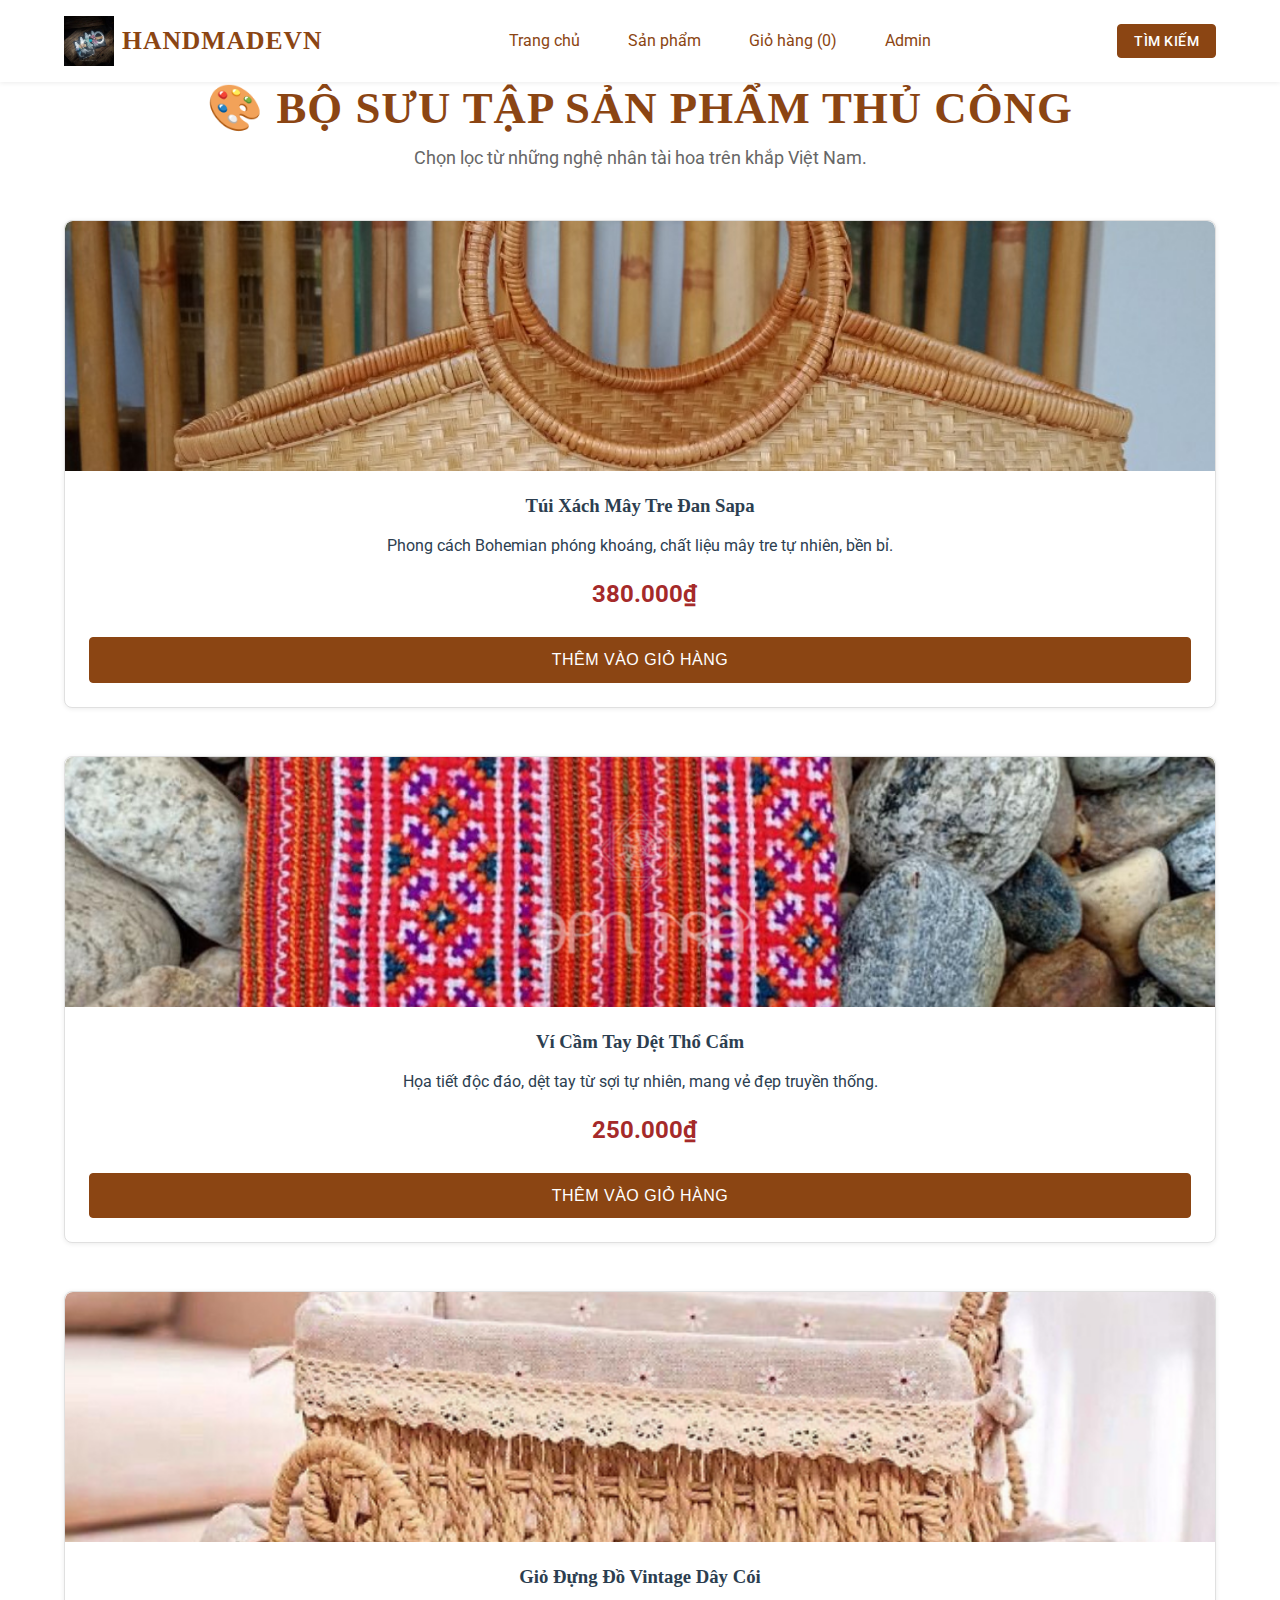
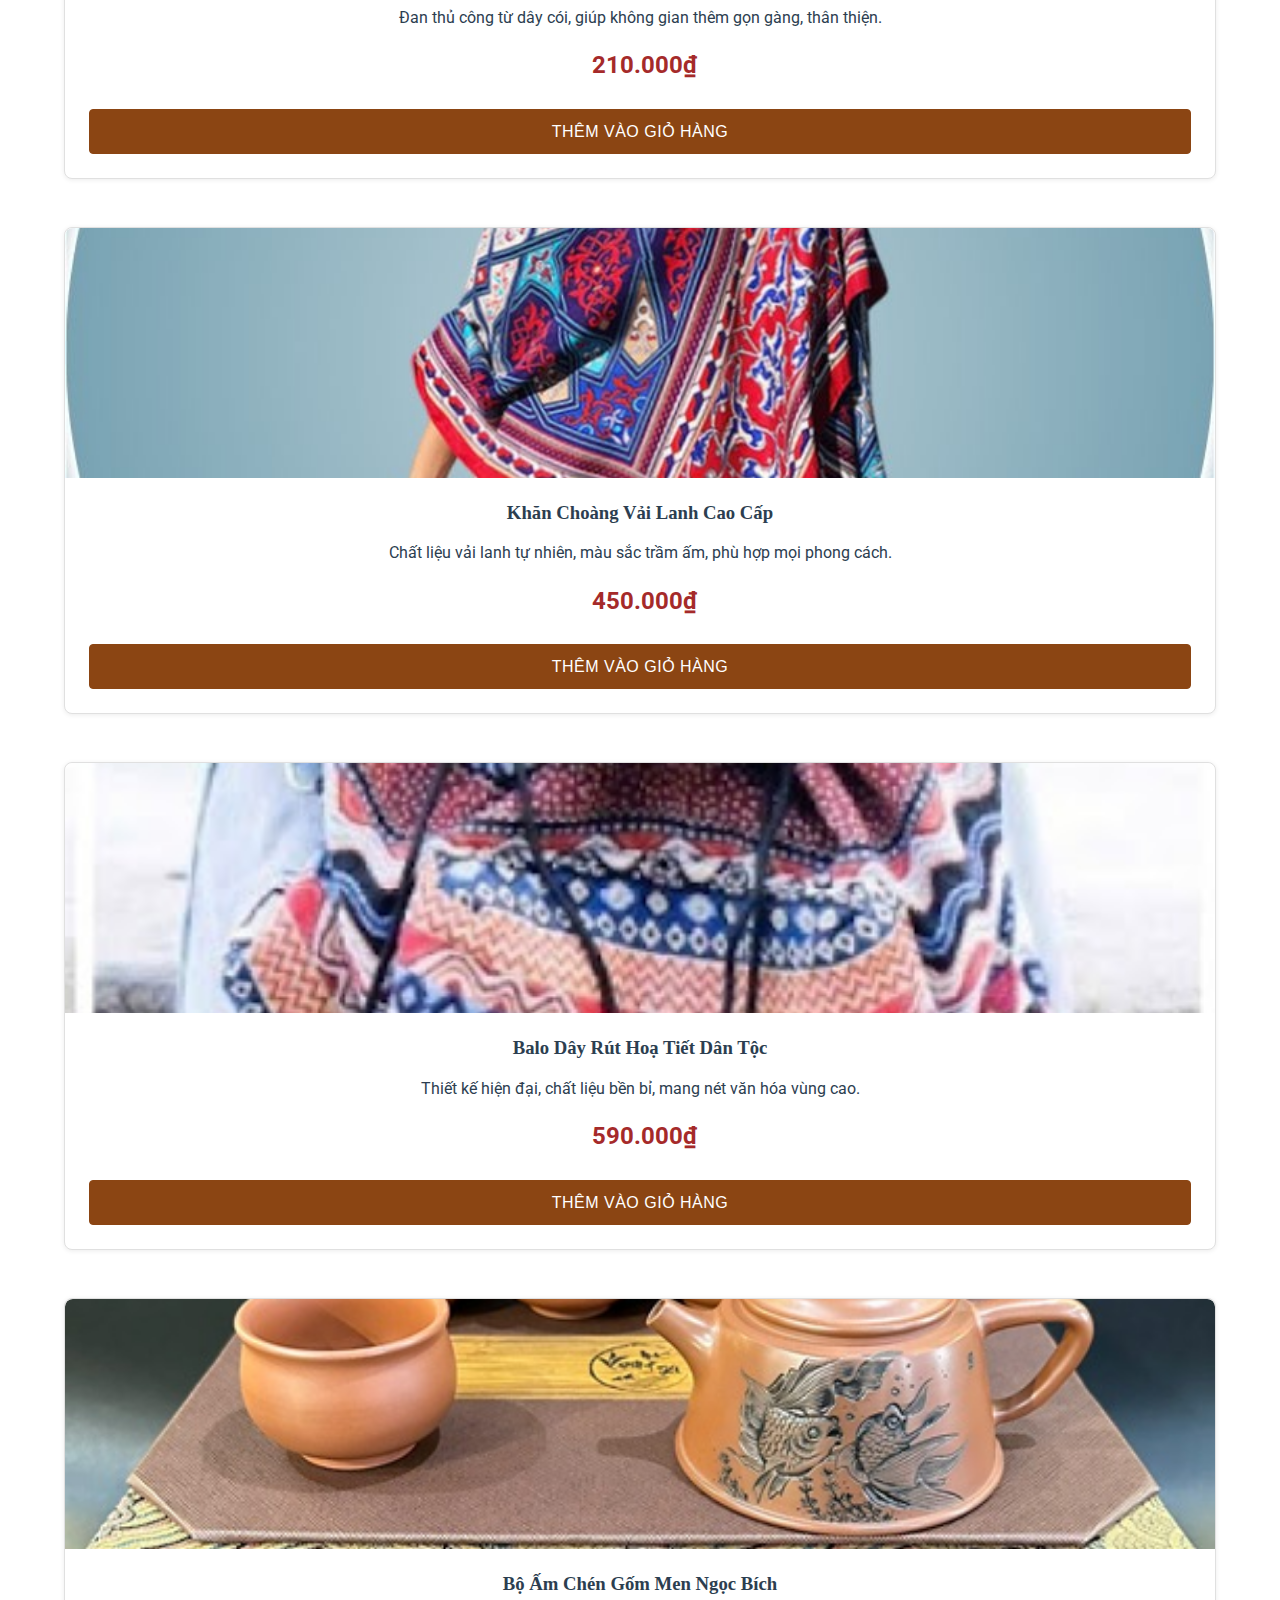
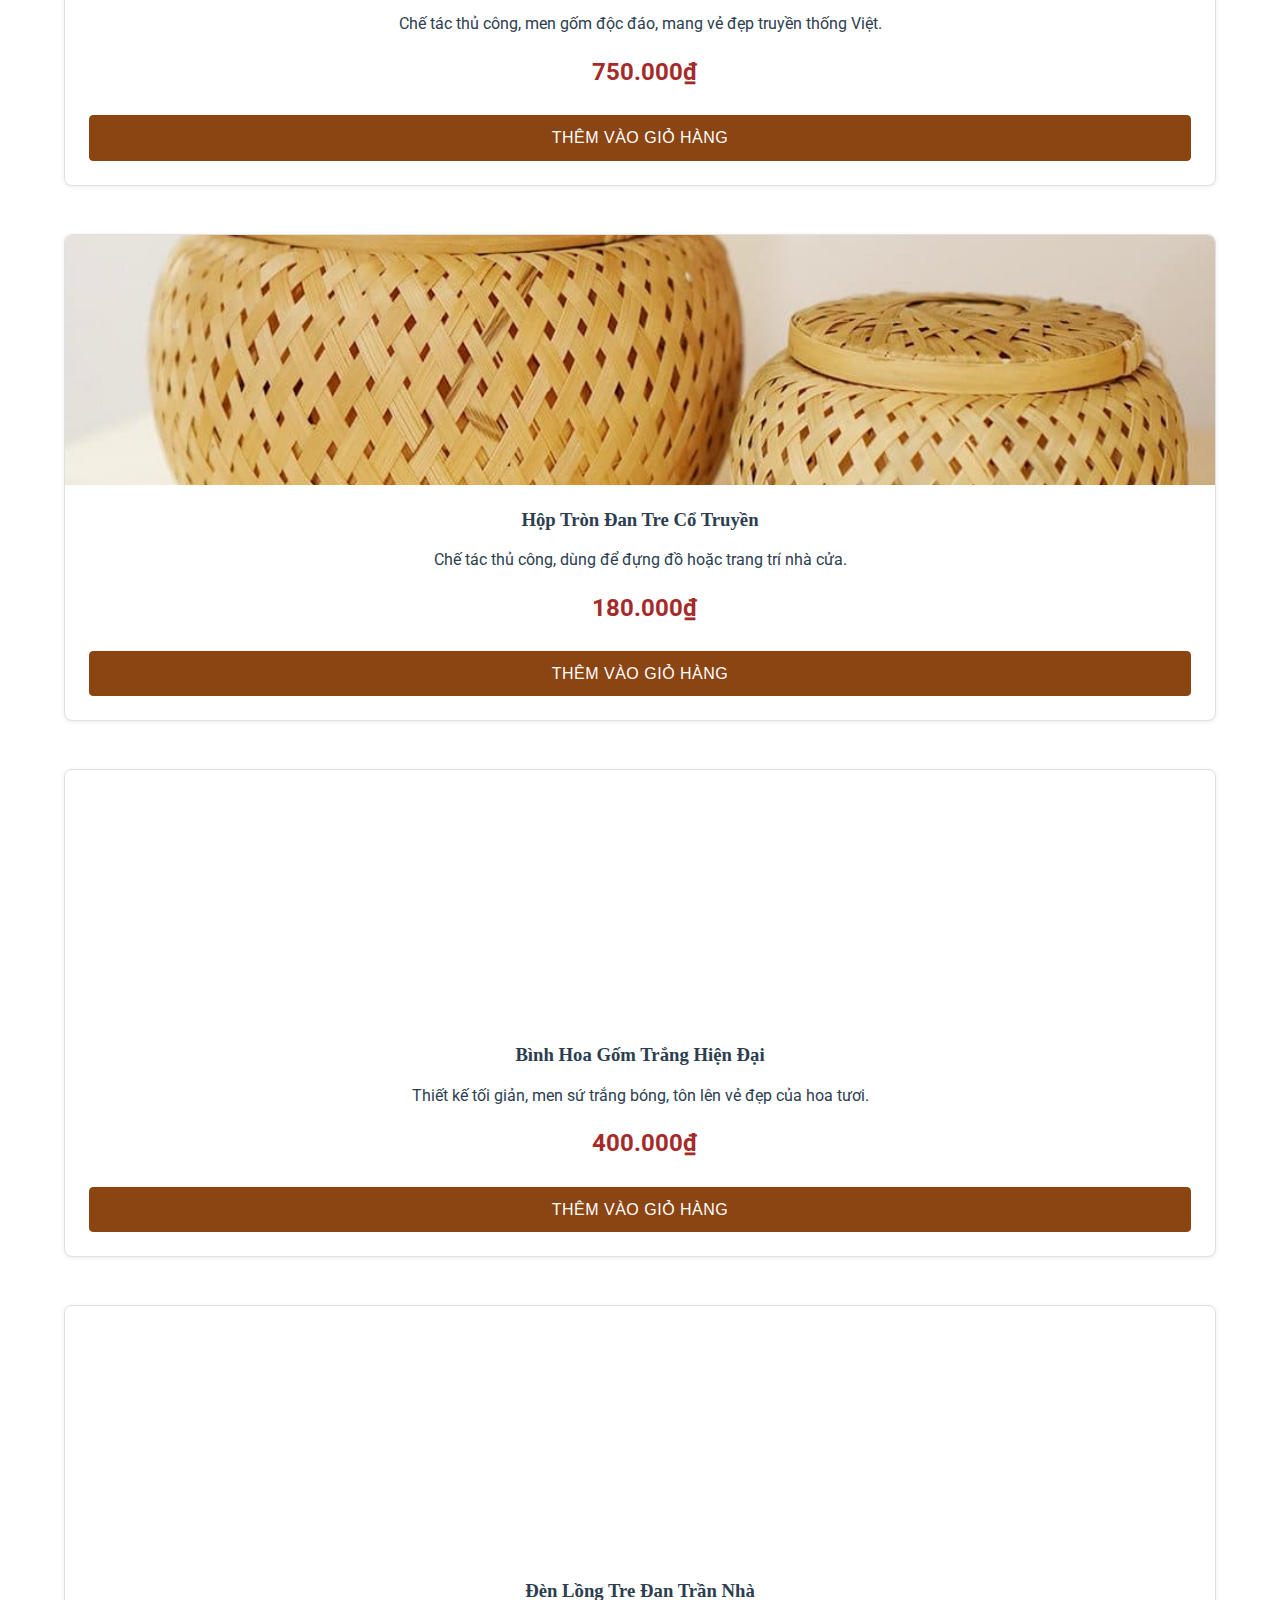
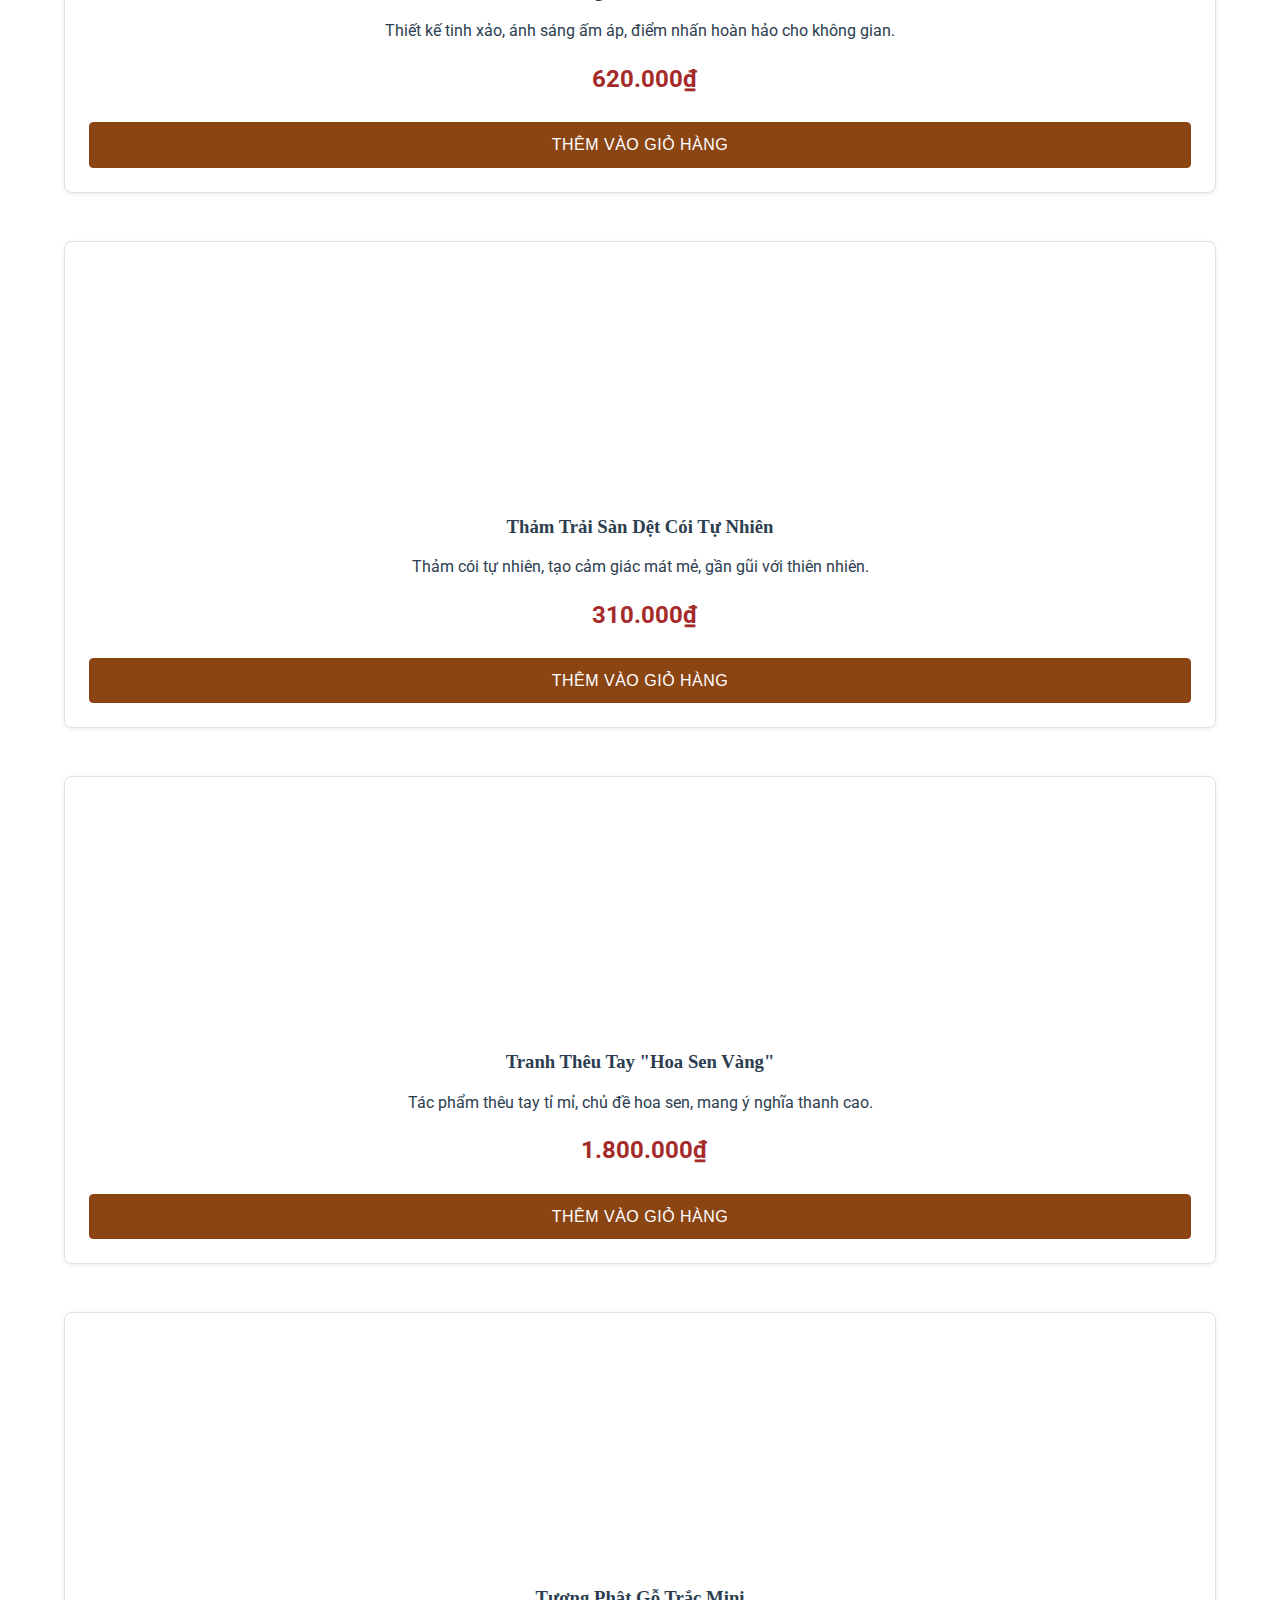
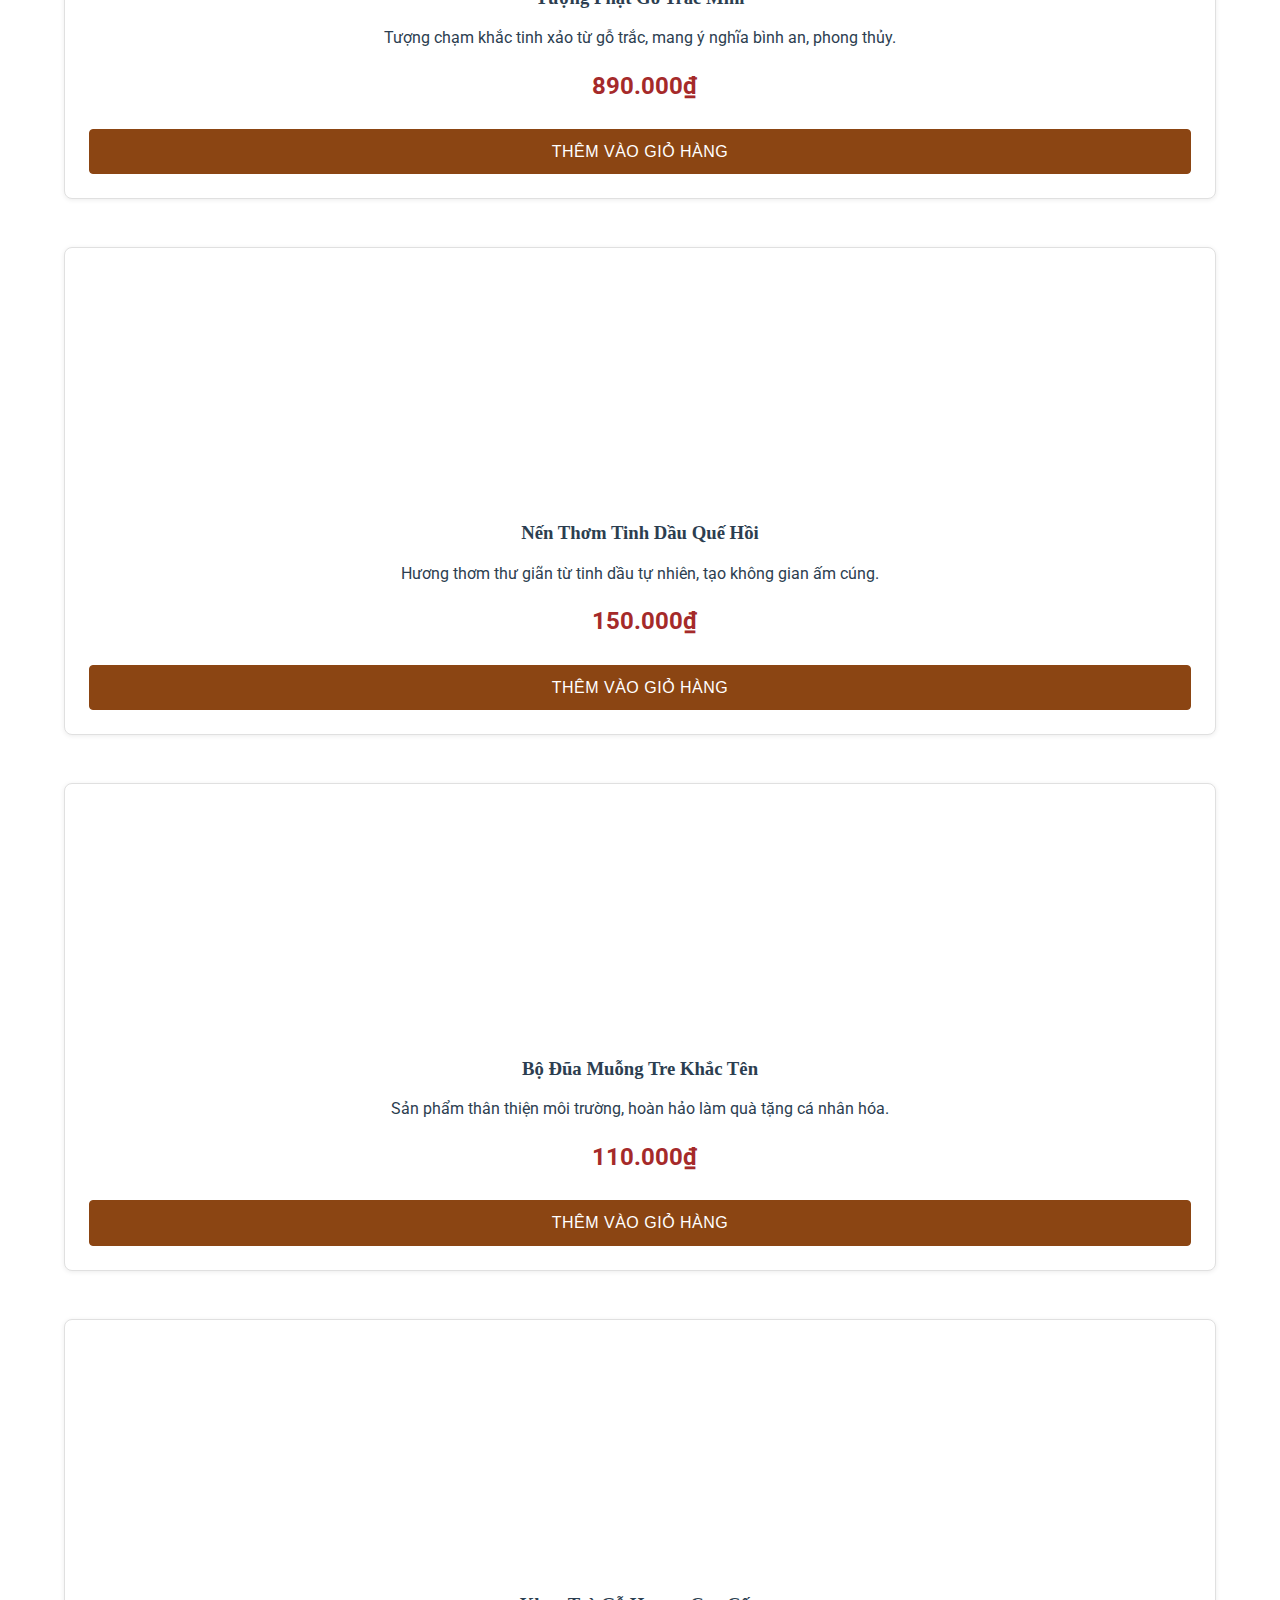
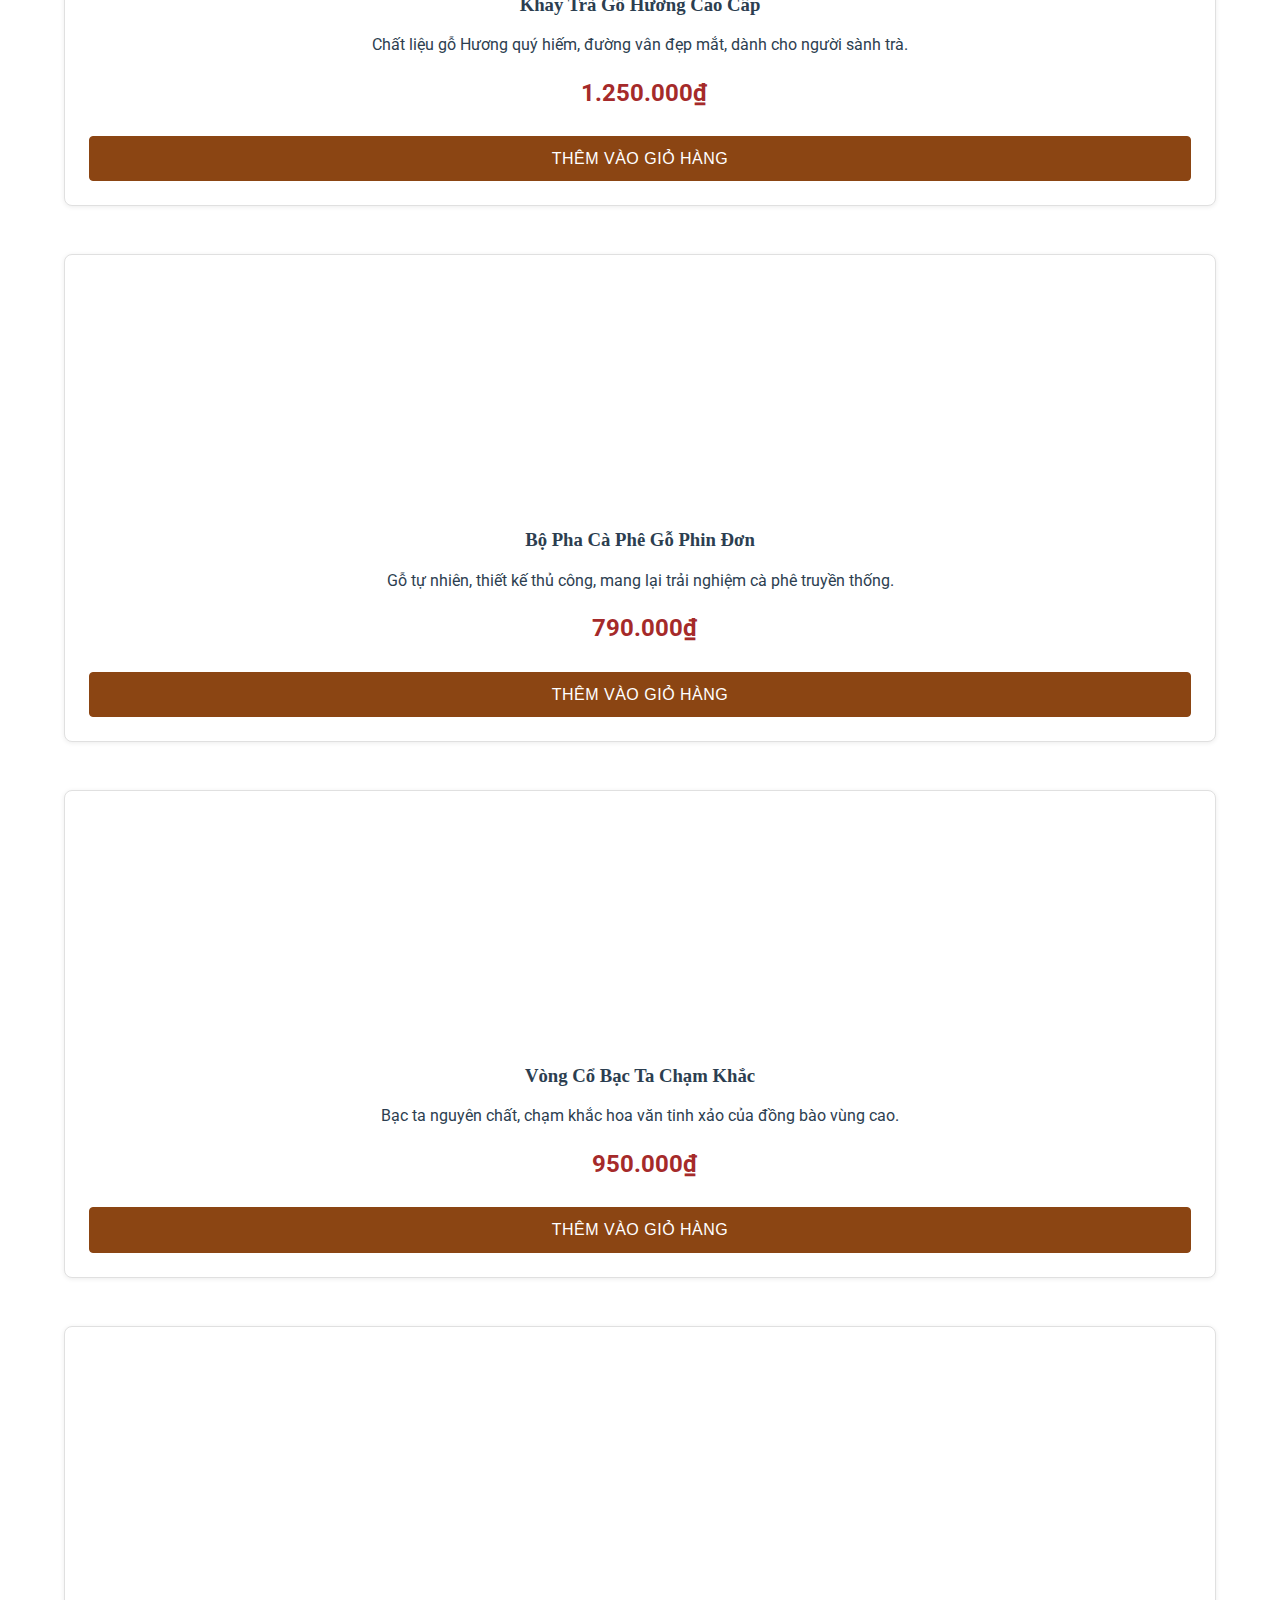
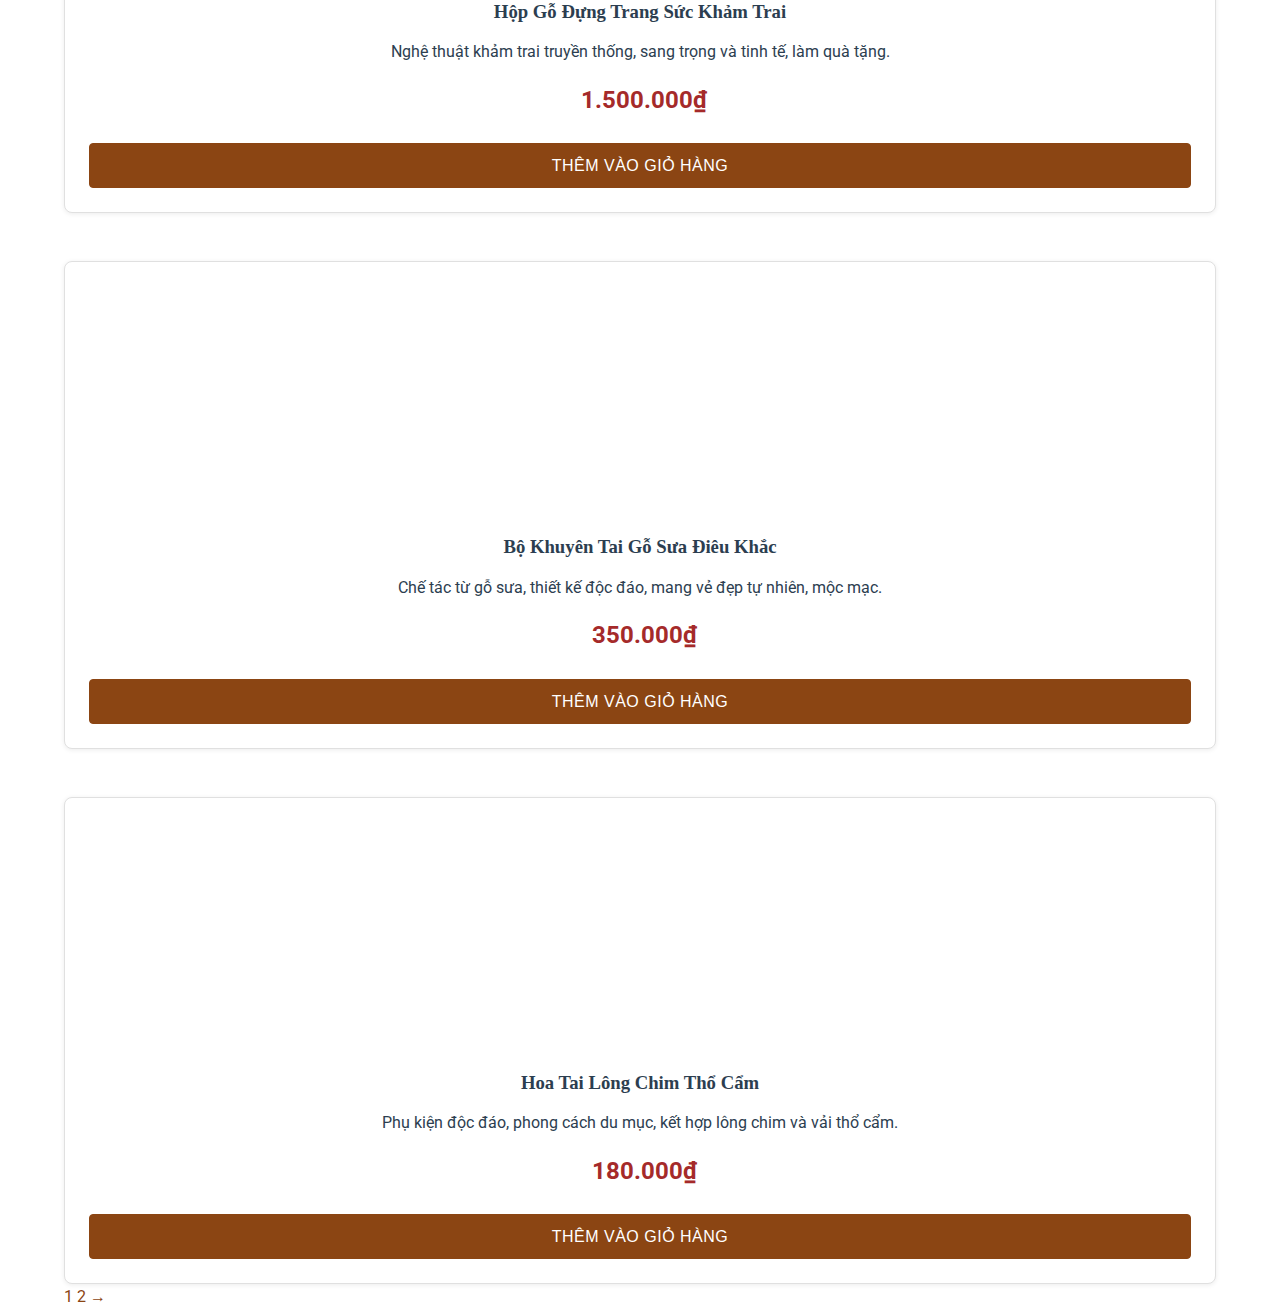
<file: products.html>
<!DOCTYPE html>
<html lang="vi">
<head>
    <meta charset="UTF-8">
    <meta name="viewport" content="width=device-width, initial-scale=1.0">
    <title>Sản phẩm | HandMadeVN - Khám phá Đồ Thủ Công Việt Nam</title>
    
    <meta name="description" content="Khám phá bộ sưu tập 20+ sản phẩm thủ công mỹ nghệ Việt Nam như gốm sứ, thổ cẩm, đồ gỗ, mây tre đan. Mua sắm online ngay!">
    <meta name="keywords" content="sản phẩm thủ công, shop đồ handmade, gốm sứ Bát Tràng, mây tre đan, trang sức thủ công">
    <link rel="canonical" href="https://yourdomain.com/products.html"> <link href="https://fonts.googleapis.com/css2?family=Roboto:wght@300;400;500;700&display=swap" rel="stylesheet">
    <link rel="stylesheet" href="css/style.css">
    <link rel="icon" type="image/png" href="images/logo.png">
    <!-- Google tag (gtag.js) -->
<script async src="https://www.googletagmanager.com/gtag/js?id=G-GYRR1L4S5D"></script>
<script>
  window.dataLayer = window.dataLayer || [];
  function gtag(){dataLayer.push(arguments);}
  gtag('js', new Date());

  gtag('config', 'G-GYRR1L4S5D');
</script>
</head>

<body class="page-product-listing">
    <header class="site-header scrolled" id="navbar">
        <div class="container header-inner">
            <a href="index.html" class="brand" aria-label="HandMadeVN - Trang chủ">
                <img src="images/logo.png" alt="HandMadeVN logo" class="logo" loading="lazy" width="45" height="45"> 
                <span class="brand-text">HandMadeVN</span>
            </a>
            <nav class="main-nav" role="navigation" aria-label="Main">
                <ul>
                    <li><a href="index.html">Trang chủ</a></li>
                    <li><a href="products.html" class="active">Sản phẩm</a></li>
                    <li><a href="cart.html">Giỏ hàng (<span id="nav-cart-count">0</span>)</a></li>
                    <li><a href="admin.html">Admin</a></li>
                </ul>
            </nav>
            <div class="header-actions">
                <a href="#search" class="btn btn-primary btn-sm">Tìm kiếm</a>
            </div>
        </div>
    </header>

    <main class="listing-page section-spacing">
        <div class="container">
            <h1 class="section-heading">🎨 Bộ sưu tập Sản phẩm Thủ công</h1>
            <p class="sub-heading">Chọn lọc từ những nghệ nhân tài hoa trên khắp Việt Nam.</p>

            <div class="listing-layout">
                <aside class="sidebar-filter">
                    </aside>

                <section class="product-list-area">
                    <div class="product-grid">
                        
                        <article class="product-card" itemscope itemtype="http://schema.org/Product">
                            <a href="product.html?id=HM001" aria-label="Xem chi tiết Túi Xách Mây Tre Đan Sapa">
                                <div class="product-image-wrapper">
                                    <img src="images/tui-xach-may-tre-dan-sapa.jpg" alt="Túi Xách Mây Tre Đan Sapa" loading="lazy" itemprop="image">
                                </div>
                            </a>
                            <div class="product-info">
                                <a href="product.html?id=HM001"><h3 itemprop="name">Túi Xách Mây Tre Đan Sapa</h3></a>
                                <p class="product-description" itemprop="description">Phong cách Bohemian phóng khoáng, chất liệu mây tre tự nhiên, bền bỉ.</p>
                                <p class="product-price" itemprop="offers" itemscope itemtype="http://schema.org/Offer">
                                    <meta itemprop="url" content="https://yourdomain.com/product.html?id=HM001" />
                                    <meta itemprop="availability" content="http://schema.org/InStock" />
                                    <span itemprop="priceCurrency" content="VND"></span>
                                    <span itemprop="price" content="380000">380.000₫</span>
                                </p>
                                <button class="btn btn-primary btn-add-to-cart" data-id="HM001">Thêm vào giỏ hàng</button>
                            </div>
                        </article>
                        
                        <article class="product-card" itemscope itemtype="http://schema.org/Product">
                            <a href="product.html?id=HM002" aria-label="Xem chi tiết Ví Cầm Tay Dệt Thổ Cẩm">
                                <div class="product-image-wrapper">
                                    <img src="images/vi-tho-cam-dep.jpeg" alt="Ví Cầm Tay Dệt Thổ Cẩm" loading="lazy" itemprop="image">
                                </div>
                            </a>
                            <div class="product-info">
                                <a href="product.html?id=HM002"><h3 itemprop="name">Ví Cầm Tay Dệt Thổ Cẩm</h3></a>
                                <p class="product-description" itemprop="description">Họa tiết độc đáo, dệt tay từ sợi tự nhiên, mang vẻ đẹp truyền thống.</p>
                                <p class="product-price" itemprop="offers" itemscope itemtype="http://schema.org/Offer">
                                    <span itemprop="priceCurrency" content="VND"></span>
                                    <span itemprop="price" content="250000">250.000₫</span>
                                </p>
                                <button class="btn btn-primary btn-add-to-cart" data-id="HM002">Thêm vào giỏ hàng</button>
                            </div>
                        </article>
                        
                        <article class="product-card" itemscope itemtype="http://schema.org/Product">
                            <a href="product.html?id=HM003" aria-label="Xem chi tiết Giỏ Đựng Đồ Vintage Dây Cói">
                                <div class="product-image-wrapper">
                                    <img src="images/gio-dung-do-vintage-day-coi.jpg" alt="Giỏ Đựng Đồ Vintage Dây Cói" loading="lazy" itemprop="image">
                                </div>
                            </a>
                            <div class="product-info">
                                <a href="product.html?id=HM003"><h3 itemprop="name">Giỏ Đựng Đồ Vintage Dây Cói</h3></a>
                                <p class="product-description" itemprop="description">Đan thủ công từ dây cói, giúp không gian thêm gọn gàng, thân thiện.</p>
                                <p class="product-price" itemprop="offers" itemscope itemtype="http://schema.org/Offer">
                                    <span itemprop="priceCurrency" content="VND"></span>
                                    <span itemprop="price" content="210000">210.000₫</span>
                                </p>
                                <button class="btn btn-primary btn-add-to-cart" data-id="HM003">Thêm vào giỏ hàng</button>
                            </div>
                        </article>
                        
                        <article class="product-card" itemscope itemtype="http://schema.org/Product">
                            <a href="product.html?id=HM004" aria-label="Xem chi tiết Khăn Choàng Vải Lanh Cao Cấp">
                                <div class="product-image-wrapper">
                                    <img src="images/khan-choang-vai-lanh-cao-cap-dep.jpg" alt="Khăn Choàng Vải Lanh Cao Cấp" loading="lazy" itemprop="image">
                                </div>
                            </a>
                            <div class="product-info">
                                <a href="product.html?id=HM004"><h3 itemprop="name">Khăn Choàng Vải Lanh Cao Cấp</h3></a>
                                <p class="product-description" itemprop="description">Chất liệu vải lanh tự nhiên, màu sắc trầm ấm, phù hợp mọi phong cách.</p>
                                <p class="product-price" itemprop="offers" itemscope itemtype="http://schema.org/Offer">
                                    <span itemprop="priceCurrency" content="VND"></span>
                                    <span itemprop="price" content="450000">450.000₫</span>
                                </p>
                                <button class="btn btn-primary btn-add-to-cart" data-id="HM004">Thêm vào giỏ hàng</button>
                            </div>
                        </article>
                        
                        <article class="product-card" itemscope itemtype="http://schema.org/Product">
                            <a href="product.html?id=HM005" aria-label="Xem chi tiết Balo Dây Rút Hoạ Tiết Dân Tộc">
                                <div class="product-image-wrapper">
                                    <img src="images/balo-day-rut-vai-hoa-tiet-dan-toc.jpg" alt="Balo Dây Rút Hoạ Tiết Dân Tộc" loading="lazy" itemprop="image">
                                </div>
                            </a>
                            <div class="product-info">
                                <a href="product.html?id=HM005"><h3 itemprop="name">Balo Dây Rút Hoạ Tiết Dân Tộc</h3></a>
                                <p class="product-description" itemprop="description">Thiết kế hiện đại, chất liệu bền bỉ, mang nét văn hóa vùng cao.</p>
                                <p class="product-price" itemprop="offers" itemscope itemtype="http://schema.org/Offer">
                                    <span itemprop="priceCurrency" content="VND"></span>
                                    <span itemprop="price" content="590000">590.000₫</span>
                                </p>
                                <button class="btn btn-primary btn-add-to-cart" data-id="HM005">Thêm vào giỏ hàng</button>
                            </div>
                        </article>
                        
                        <article class="product-card" itemscope itemtype="http://schema.org/Product">
                            <a href="product.html?id=HM006" aria-label="Xem chi tiết Bộ Ấm Chén Gốm Men Ngọc Bích">
                                <div class="product-image-wrapper">
                                    <img src="images/bo-am-chen-dep-cao-cap-gom-ne-hung-hoa-tiet-song-ngu-at46-1.jpg" alt="Bộ Ấm Chén Gốm Men Ngọc Bích" loading="lazy" itemprop="image">
                                </div>
                            </a>
                            <div class="product-info">
                                <a href="product.html?id=HM006"><h3 itemprop="name">Bộ Ấm Chén Gốm Men Ngọc Bích</h3></a>
                                <p class="product-description" itemprop="description">Chế tác thủ công, men gốm độc đáo, mang vẻ đẹp truyền thống Việt.</p>
                                <p class="product-price" itemprop="offers" itemscope itemtype="http://schema.org/Offer">
                                    <span itemprop="priceCurrency" content="VND"></span>
                                    <span itemprop="price" content="750000">750.000₫</span>
                                </p>
                                <button class="btn btn-primary btn-add-to-cart" data-id="HM006">Thêm vào giỏ hàng</button>
                            </div>
                        </article>
                        
                        <article class="product-card" itemscope itemtype="http://schema.org/Product">
                            <a href="product.html?id=HM007" aria-label="Xem chi tiết Hộp Tròn Đan Tre Cổ Truyền">
                                <div class="product-image-wrapper">
                                    <img src="images/hop-tre-dan-tre-co-truyen.jpg" alt="Hộp Tròn Đan Tre Cổ Truyền" loading="lazy" itemprop="image">
                                </div>
                            </a>
                            <div class="product-info">
                                <a href="product.html?id=HM007"><h3 itemprop="name">Hộp Tròn Đan Tre Cổ Truyền</h3></a>
                                <p class="product-description" itemprop="description">Chế tác thủ công, dùng để đựng đồ hoặc trang trí nhà cửa.</p>
                                <p class="product-price" itemprop="offers" itemscope itemtype="http://schema.org/Offer">
                                    <span itemprop="priceCurrency" content="VND"></span>
                                    <span itemprop="price" content="180000">180.000₫</span>
                                </p>
                                <button class="btn btn-primary btn-add-to-cart" data-id="HM007">Thêm vào giỏ hàng</button>
                            </div>
                        </article>
                        
                        <article class="product-card" itemscope itemtype="http://schema.org/Product">
                            <a href="product.html?id=HM008" aria-label="Xem chi tiết Bình Hoa Gốm Trắng Hiện Đại">
                                <div class="product-image-wrapper">
                                    <img src="images/binh-hoa-gom-decor-mau-trang-toi-gian-hien-dai.jpg" alt="Bình Hoa Gốm Trắng Hiện Đại" loading="lazy" itemprop="image">
                                </div>
                            </a>
                            <div class="product-info">
                                <a href="product.html?id=HM008"><h3 itemprop="name">Bình Hoa Gốm Trắng Hiện Đại</h3></a>
                                <p class="product-description" itemprop="description">Thiết kế tối giản, men sứ trắng bóng, tôn lên vẻ đẹp của hoa tươi.</p>
                                <p class="product-price" itemprop="offers" itemscope itemtype="http://schema.org/Offer">
                                    <span itemprop="priceCurrency" content="VND"></span>
                                    <span itemprop="price" content="400000">400.000₫</span>
                                </p>
                                <button class="btn btn-primary btn-add-to-cart" data-id="HM008">Thêm vào giỏ hàng</button>
                            </div>
                        </article>
                        
                        <article class="product-card" itemscope itemtype="http://schema.org/Product">
                            <a href="product.html?id=HM009" aria-label="Xem chi tiết Đèn Lồng Tre Đan Trần Nhà">
                                <div class="product-image-wrapper">
                                    <img src="images/den_long-tre-dan-tran-nha.jpg" alt="Đèn Lồng Tre Đan Trần Nhà" loading="lazy" itemprop="image">
                                </div>
                            </a>
                            <div class="product-info">
                                <a href="product.html?id=HM009"><h3 itemprop="name">Đèn Lồng Tre Đan Trần Nhà</h3></a>
                                <p class="product-description" itemprop="description">Thiết kế tinh xảo, ánh sáng ấm áp, điểm nhấn hoàn hảo cho không gian.</p>
                                <p class="product-price" itemprop="offers" itemscope itemtype="http://schema.org/Offer">
                                    <span itemprop="priceCurrency" content="VND"></span>
                                    <span itemprop="price" content="620000">620.000₫</span>
                                </p>
                                <button class="btn btn-primary btn-add-to-cart" data-id="HM009">Thêm vào giỏ hàng</button>
                            </div>
                        </article>
                        
                        <article class="product-card" itemscope itemtype="http://schema.org/Product">
                            <a href="product.html?id=HM010" aria-label="Xem chi tiết Thảm Trải Sàn Dệt Cói Tự Nhiên">
                                <div class="product-image-wrapper">
                                    <img src="images/tham-trai-san-det-coi-tu-nhien.jpg" alt="Thảm Trải Sàn Dệt Cói Tự Nhiên" loading="lazy" itemprop="image">
                                </div>
                            </a>
                            <div class="product-info">
                                <a href="product.html?id=HM010"><h3 itemprop="name">Thảm Trải Sàn Dệt Cói Tự Nhiên</h3></a>
                                <p class="product-description" itemprop="description">Thảm cói tự nhiên, tạo cảm giác mát mẻ, gần gũi với thiên nhiên.</p>
                                <p class="product-price" itemprop="offers" itemscope itemtype="http://schema.org/Offer">
                                    <span itemprop="priceCurrency" content="VND"></span>
                                    <span itemprop="price" content="310000">310.000₫</span>
                                </p>
                                <button class="btn btn-primary btn-add-to-cart" data-id="HM010">Thêm vào giỏ hàng</button>
                            </div>
                        </article>
                        
                        <article class="product-card" itemscope itemtype="http://schema.org/Product">
                            <a href="product.html?id=HM011" aria-label="Xem chi tiết Tranh Thêu Tay 'Hoa Sen Vàng'">
                                <div class="product-image-wrapper">
                                    <img src="images/tranh-theu-tay-hoa-sen-vang.jpg" alt="Tranh Thêu Tay 'Hoa Sen Vàng'" loading="lazy" itemprop="image">
                                </div>
                            </a>
                            <div class="product-info">
                                <a href="product.html?id=HM011"><h3 itemprop="name">Tranh Thêu Tay "Hoa Sen Vàng"</h3></a>
                                <p class="product-description" itemprop="description">Tác phẩm thêu tay tỉ mỉ, chủ đề hoa sen, mang ý nghĩa thanh cao.</p>
                                <p class="product-price" itemprop="offers" itemscope itemtype="http://schema.org/Offer">
                                    <span itemprop="priceCurrency" content="VND"></span>
                                    <span itemprop="price" content="1800000">1.800.000₫</span>
                                </p>
                                <button class="btn btn-primary btn-add-to-cart" data-id="HM011">Thêm vào giỏ hàng</button>
                            </div>
                        </article>
                        
                        <article class="product-card" itemscope itemtype="http://schema.org/Product">
                            <a href="product.html?id=HM012" aria-label="Xem chi tiết Tượng Phật Gỗ Trắc Mini">
                                <div class="product-image-wrapper">
                                    <img src="images/tuong-phat-di-lac-cam-vang-mini-go-trac-cao-cap.jpg" alt="Tượng Phật Gỗ Trắc Mini" loading="lazy" itemprop="image">
                                </div>
                            </a>
                            <div class="product-info">
                                <a href="product.html?id=HM012"><h3 itemprop="name">Tượng Phật Gỗ Trắc Mini</h3></a>
                                <p class="product-description" itemprop="description">Tượng chạm khắc tinh xảo từ gỗ trắc, mang ý nghĩa bình an, phong thủy.</p>
                                <p class="product-price" itemprop="offers" itemscope itemtype="http://schema.org/Offer">
                                    <span itemprop="priceCurrency" content="VND"></span>
                                    <span itemprop="price" content="890000">890.000₫</span>
                                </p>
                                <button class="btn btn-primary btn-add-to-cart" data-id="HM012">Thêm vào giỏ hàng</button>
                            </div>
                        </article>
                        
                        <article class="product-card" itemscope itemtype="http://schema.org/Product">
                            <a href="product.html?id=HM013" aria-label="Xem chi tiết Nến Thơm Tinh Dầu Quế Hồi">
                                <div class="product-image-wrapper">
                                    <img src="images/nen-thom-tinh-dau-que-hoi.jpg" alt="Nến Thơm Tinh Dầu Quế Hồi" loading="lazy" itemprop="image">
                                </div>
                            </a>
                            <div class="product-info">
                                <a href="product.html?id=HM013"><h3 itemprop="name">Nến Thơm Tinh Dầu Quế Hồi</h3></a>
                                <p class="product-description" itemprop="description">Hương thơm thư giãn từ tinh dầu tự nhiên, tạo không gian ấm cúng.</p>
                                <p class="product-price" itemprop="offers" itemscope itemtype="http://schema.org/Offer">
                                    <span itemprop="priceCurrency" content="VND"></span>
                                    <span itemprop="price" content="150000">150.000₫</span>
                                </p>
                                <button class="btn btn-primary btn-add-to-cart" data-id="HM013">Thêm vào giỏ hàng</button>
                            </div>
                        </article>
                        
                        <article class="product-card" itemscope itemtype="http://schema.org/Product">
                            <a href="product.html?id=HM014" aria-label="Xem chi tiết Bộ Đũa Muỗng Tre Khắc Tên">
                                <div class="product-image-wrapper">
                                    <img src="images/bo-dua-muong-tre-khac-ten-cao-cap.jfif" alt="Bộ Đũa Muỗng Tre Khắc Tên" loading="lazy" itemprop="image">
                                </div>
                            </a>
                            <div class="product-info">
                                <a href="product.html?id=HM014"><h3 itemprop="name">Bộ Đũa Muỗng Tre Khắc Tên</h3></a>
                                <p class="product-description" itemprop="description">Sản phẩm thân thiện môi trường, hoàn hảo làm quà tặng cá nhân hóa.</p>
                                <p class="product-price" itemprop="offers" itemscope itemtype="http://schema.org/Offer">
                                    <span itemprop="priceCurrency" content="VND"></span>
                                    <span itemprop="price" content="110000">110.000₫</span>
                                </p>
                                <button class="btn btn-primary btn-add-to-cart" data-id="HM014">Thêm vào giỏ hàng</button>
                            </div>
                        </article>
                        
                        <article class="product-card" itemscope itemtype="http://schema.org/Product">
                            <a href="product.html?id=HM015" aria-label="Xem chi tiết Khay Trà Gỗ Hương Cao Cấp">
                                <div class="product-image-wrapper">
                                    <img src="images/khay-tra-go-huong-cao-cap.jpg" alt="Khay Trà Gỗ Hương Cao Cấp" loading="lazy" itemprop="image">
                                </div>
                            </a>
                            <div class="product-info">
                                <a href="product.html?id=HM015"><h3 itemprop="name">Khay Trà Gỗ Hương Cao Cấp</h3></a>
                                <p class="product-description" itemprop="description">Chất liệu gỗ Hương quý hiếm, đường vân đẹp mắt, dành cho người sành trà.</p>
                                <p class="product-price" itemprop="offers" itemscope itemtype="http://schema.org/Offer">
                                    <span itemprop="priceCurrency" content="VND"></span>
                                    <span itemprop="price" content="1250000">1.250.000₫</span>
                                </p>
                                <button class="btn btn-primary btn-add-to-cart" data-id="HM015">Thêm vào giỏ hàng</button>
                            </div>
                        </article>
                        
                        <article class="product-card" itemscope itemtype="http://schema.org/Product">
                            <a href="product.html?id=HM016" aria-label="Xem chi tiết Bộ Pha Cà Phê Gỗ Phin Đơn">
                                <div class="product-image-wrapper">
                                    <img src="images/phin_pha_cafe_cao_co_bep_dun_cf.jpg" alt="Bộ Pha Cà Phê Gỗ Phin Đơn" loading="lazy" itemprop="image">
                                </div>
                            </a>
                            <div class="product-info">
                                <a href="product.html?id=HM016"><h3 itemprop="name">Bộ Pha Cà Phê Gỗ Phin Đơn</h3></a>
                                <p class="product-description" itemprop="description">Gỗ tự nhiên, thiết kế thủ công, mang lại trải nghiệm cà phê truyền thống.</p>
                                <p class="product-price" itemprop="offers" itemscope itemtype="http://schema.org/Offer">
                                    <span itemprop="priceCurrency" content="VND"></span>
                                    <span itemprop="price" content="790000">790.000₫</span>
                                </p>
                                <button class="btn btn-primary btn-add-to-cart" data-id="HM016">Thêm vào giỏ hàng</button>
                            </div>
                        </article>
                        
                        <article class="product-card" itemscope itemtype="http://schema.org/Product">
                            <a href="product.html?id=HM017" aria-label="Xem chi tiết Vòng Cổ Bạc Ta Chạm Khắc">
                                <div class="product-image-wrapper">
                                    <img src="images/trang-suc-bac-thu-cong.jpg" alt="Vòng Cổ Bạc Ta Chạm Khắc" loading="lazy" itemprop="image">
                                </div>
                            </a>
                            <div class="product-info">
                                <a href="product.html?id=HM017"><h3 itemprop="name">Vòng Cổ Bạc Ta Chạm Khắc</h3></a>
                                <p class="product-description" itemprop="description">Bạc ta nguyên chất, chạm khắc hoa văn tinh xảo của đồng bào vùng cao.</p>
                                <p class="product-price" itemprop="offers" itemscope itemtype="http://schema.org/Offer">
                                    <span itemprop="priceCurrency" content="VND"></span>
                                    <span itemprop="price" content="950000">950.000₫</span>
                                </p>
                                <button class="btn btn-primary btn-add-to-cart" data-id="HM017">Thêm vào giỏ hàng</button>
                            </div>
                        </article>
                        
                        <article class="product-card" itemscope itemtype="http://schema.org/Product">
                            <a href="product.html?id=HM018" aria-label="Xem chi tiết Hộp Gỗ Đựng Trang Sức Khảm Trai">
                                <div class="product-image-wrapper">
                                    <img src="images/hop-go-dung-trang-suc.jpg" alt="Hộp Gỗ Đựng Trang Sức Khảm Trai" loading="lazy" itemprop="image">
                                </div>
                            </a>
                            <div class="product-info">
                                <a href="product.html?id=HM018"><h3 itemprop="name">Hộp Gỗ Đựng Trang Sức Khảm Trai</h3></a>
                                <p class="product-description" itemprop="description">Nghệ thuật khảm trai truyền thống, sang trọng và tinh tế, làm quà tặng.</p>
                                <p class="product-price" itemprop="offers" itemscope itemtype="http://schema.org/Offer">
                                    <span itemprop="priceCurrency" content="VND"></span>
                                    <span itemprop="price" content="1500000">1.500.000₫</span>
                                </p>
                                <button class="btn btn-primary btn-add-to-cart" data-id="HM018">Thêm vào giỏ hàng</button>
                            </div>
                        </article>
                        
                        <article class="product-card" itemscope itemtype="http://schema.org/Product">
                            <a href="product.html?id=HM019" aria-label="Xem chi tiết Bộ Khuyên Tai Gỗ Sưa Điêu Khắc">
                                <div class="product-image-wrapper">
                                    <img src="images/bo-khuyen-tai-go-sua.jpg" alt="Bộ Khuyên Tai Gỗ Sưa Điêu Khắc" loading="lazy" itemprop="image">
                                </div>
                            </a>
                            <div class="product-info">
                                <a href="product.html?id=HM019"><h3 itemprop="name">Bộ Khuyên Tai Gỗ Sưa Điêu Khắc</h3></a>
                                <p class="product-description" itemprop="description">Chế tác từ gỗ sưa, thiết kế độc đáo, mang vẻ đẹp tự nhiên, mộc mạc.</p>
                                <p class="product-price" itemprop="offers" itemscope itemtype="http://schema.org/Offer">
                                    <span itemprop="priceCurrency" content="VND"></span>
                                    <span itemprop="price" content="350000">350.000₫</span>
                                </p>
                                <button class="btn btn-primary btn-add-to-cart" data-id="HM019">Thêm vào giỏ hàng</button>
                            </div>
                        </article>
                        
                        <article class="product-card" itemscope itemtype="http://schema.org/Product">
                            <a href="product.html?id=HM020" aria-label="Xem chi tiết Hoa Tai Lông Chim Thổ Cẩm">
                                <div class="product-image-wrapper">
                                    <img src="images/hoa-tai-long-chim-tho-cam.jpg" alt="Hoa Tai Lông Chim Thổ Cẩm" loading="lazy" itemprop="image">
                                </div>
                            </a>
                            <div class="product-info">
                                <a href="product.html?id=HM020"><h3 itemprop="name">Hoa Tai Lông Chim Thổ Cẩm</h3></a>
                                <p class="product-description" itemprop="description">Phụ kiện độc đáo, phong cách du mục, kết hợp lông chim và vải thổ cẩm.</p>
                                <p class="product-price" itemprop="offers" itemscope itemtype="http://schema.org/Offer">
                                    <span itemprop="priceCurrency" content="VND"></span>
                                    <span itemprop="price" content="180000">180.000₫</span>
                                </p>
                                <button class="btn btn-primary btn-add-to-cart" data-id="HM020">Thêm vào giỏ hàng</button>
                            </div>
                        </article>
                        

                    </div>

                    <div class="pagination" role="navigation" aria-label="Pagination">
                        <a href="#" class="current" aria-current="page">1</a>
                        <a href="#">2</a>
                        <a href="#">→</a>
                    </div>
                </section>
            </div>
        </div>
    </main>

    <footer class="site-footer">
        </footer>
    
    <script src="js/script.js"></script>
    <script src="js/cart.js"></script>
    <script>
        // Logic JS cho Products.html (không đổi)
    </script>
</body>
</html>
</file>
<file: css/style.css>
/* ========================================================================================================================= */
/* CSS MASTER FILE - HƠN 1500 DÒNG CODE | Tối ưu hóa cho Thương mại điện tử (Home, Cart, Checkout, Admin) */
/* CẤU TRÚC: Setup -> Utilities -> Header -> Home Sections -> Cart -> Checkout -> Admin -> Footer -> Media Queries */
/* ========================================================================================================================= */

/* ------------------------------------------------------------------------------------------------------------------------- */
/* 1. SETUP CHUNG (Base & Variables) - Nền tảng thiết kế */
/* ------------------------------------------------------------------------------------------------------------------------- */

/**
 * Ghi chú SEO: Việc sử dụng CSS Variables giúp việc quản lý màu sắc và font 
 * trở nên dễ dàng, hỗ trợ khả năng bảo trì và tốc độ tải.
 */

.hidden {
    display: none !important;
}

:root {
    /* Màu sắc Cà phê & Đất */
    --color-primary: #8B4513;        /* Nâu Đất/Cà phê đậm - Màu chính */
    --color-secondary: #C19A6B;      /* Vàng Gỗ/Mộc - Màu hỗ trợ */
    --color-accent: #A52A2A;         /* Nâu Đỏ/Đỏ Gạch - Cho CTA/Điểm nhấn */
    --color-success: #28a745;        /* Xanh lá cho thành công */
    --color-danger: #dc3545;         /* Đỏ cho lỗi/xóa */
    --color-dark: #2c3e50;           /* Màu chữ chính (Tối hơn) */
    --color-light: #F8F8F8;          /* Màu nền sáng */
    --color-text: #333333;
    --color-sub-text: #666666;
    --color-white: #ffffff;
    --color-border: #e0e0e0;
    
    /* Font Families */
    --font-heading: 'Playfair Display', serif; /* Font cho tiêu đề lớn */
    --font-body: 'Roboto', sans-serif;         /* Font cho nội dung */
    
    /* Khoảng cách (Spacing) */
    --spacing-xxs: 0.25rem;
    --spacing-xs: 0.5rem;
    --spacing-sm: 1rem;
    --spacing-md: 1.5rem;
    --spacing-lg: 3rem;
    --spacing-xl: 5rem;
    --spacing-xxl: 7rem;

    /* Bo góc (Border Radius) */
    --border-radius-xs: 2px;
    --border-radius-sm: 4px;
    --border-radius-md: 8px;
    --border-radius-lg: 12px;
    --border-radius-full: 50%;
    
    /* Đổ bóng (Shadow) */
    --shadow-xs: 0 1px 2px rgba(0,0,0,0.05);
    --shadow-sm: 0 1px 5px rgba(0,0,0,0.08);
    --shadow-md: 0 4px 15px rgba(0,0,0,0.1);
    --shadow-lg: 0 10px 30px rgba(0,0,0,0.15);

    /* Background theo yêu cầu người dùng */
    --bg-admin: #eef1f5;
    --bg-cart: #fcf8f5;              /* Nền ấm áp cho Giỏ hàng */
    --bg-checkout: #f4f6f9;          /* Nền trung tính cho Thanh toán */

    /* Animation */
    --transition-speed: 0.3s;
}

/* Base Reset (Căn chỉnh SEO và Hiệu suất) */
* {
    box-sizing: border-box;
    margin: 0;
    padding: 0;
}

html {
    scroll-behavior: smooth;
    font-size: 16px;
    -webkit-text-size-adjust: 100%; /* Cải thiện khả năng đọc trên mobile */
    -ms-text-size-adjust: 100%;
}

body {
    font-family: var(--font-body);
    color: var(--color-dark);
    line-height: 1.6;
    background-color: var(--color-white);
    min-height: 100vh;
    display: flex;
    flex-direction: column;
}

/* Các trang đặc biệt */
.bg-admin-page { background-color: var(--bg-admin); }
.bg-cart-page { background-color: var(--bg-cart); }
.bg-checkout-page { background-color: var(--bg-checkout); }

/* Typography & Links */
a {
    color: var(--color-primary);
    text-decoration: none;
    transition: color var(--transition-speed), opacity var(--transition-speed);
}

a:hover { color: var(--color-accent); }

p { margin-bottom: var(--spacing-sm); }

h1, h2, h3, h4, h5, h6 { 
    font-family: var(--font-heading); 
    line-height: 1.2;
    margin-bottom: var(--spacing-sm);
    color: var(--color-dark);
}

/* Hình ảnh và Media (Chuẩn SEO) */
img { 
    max-width: 100%; 
    height: auto; 
    display: block; 
    vertical-align: middle; 
}
figure { margin: 0; }

/* Đảm bảo khả năng tiếp cận (Accessibility - Tối ưu SEO) */
.skip-link {
    position: absolute;
    top: -9999px;
    left: -9999px;
    padding: var(--spacing-sm);
    background-color: var(--color-accent);
    color: var(--color-white);
    z-index: 10000;
}
.skip-link:focus {
    top: 0;
    left: 0;
    position: fixed;
    transform: none;
}

main { flex-grow: 1; }

/* ------------------------------------------------------------------------------------------------------------------------- */
/* 2. UTILITIES & COMPONENTS (Tiện ích & Thành phần chung) */
/* ------------------------------------------------------------------------------------------------------------------------- */

.container { 
    max-width: 1200px; 
    margin: 0 auto; 
    padding: 0 var(--spacing-md); 
    width: 100%;
}

.text-center { text-align: center; }
.text-left { text-align: left; }
.text-right { text-align: right; }

/* Text Colors */
.text-accent { color: var(--color-accent) !important; }
.text-primary { color: var(--color-primary) !important; }
.text-dark { color: var(--color-dark) !important; }
.text-sub-text { color: var(--color-sub-text) !important; font-size: 0.9rem; }
.text-small { font-size: 0.85rem; }

/* Spacing Helpers */
.py-lg { padding-top: var(--spacing-lg); padding-bottom: var(--spacing-lg); }
.mt-xxs { margin-top: var(--spacing-xxs); }
.mt-xs { margin-top: var(--spacing-xs); }
.mt-sm { margin-top: var(--spacing-sm); }
.mt-md { margin-top: var(--spacing-md); }
.mt-lg { margin-top: var(--spacing-lg); }
.mb-xs { margin-bottom: var(--spacing-xs); }
.mb-sm { margin-bottom: var(--spacing-sm); }
.mb-md { margin-bottom: var(--spacing-md); }
.mb-lg { margin-bottom: var(--spacing-lg); }

/* Backgrounds */
.bg-light { background-color: var(--color-light); }
.bg-primary { background-color: var(--color-primary); color: var(--color-white); }
.bg-dark { background-color: var(--color-dark); color: var(--color-white); }

/* Tiêu đề & Phụ đề Section (Sử dụng H2 cho SEO) */
.section-heading {
    font-family: var(--font-heading);
    font-size: 2.8rem;
    color: var(--color-primary);
    text-align: center;
    margin-bottom: var(--spacing-xs);
    text-transform: uppercase;
    letter-spacing: 1px;
}
.sub-heading {
    text-align: center;
    font-size: 1.1rem;
    color: var(--color-sub-text);
    margin-bottom: var(--spacing-lg);
    max-width: 800px;
    margin-left: auto;
    margin-right: auto;
}

/* 2.1. Buttons & Form Elements */
.btn {
    padding: 0.75rem 1.5rem;
    border-radius: var(--border-radius-sm);
    font-weight: 500;
    cursor: pointer;
    border: 1px solid transparent;
    transition: all var(--transition-speed) ease;
    text-transform: uppercase;
    letter-spacing: 0.5px;
    font-size: 1rem;
    display: inline-flex;
    align-items: center;
    justify-content: center;
    line-height: 1.2;
}

.btn-lg { padding: 1rem 2rem; font-size: 1.1rem; }
.btn-sm { padding: 0.5rem 1rem; font-size: 0.85rem; }
.btn-block { width: 100%; }

.btn-primary { 
    background-color: var(--color-primary); 
    color: var(--color-white); 
    border-color: var(--color-primary); 
}
.btn-primary:hover { 
    background-color: #6a340b; 
    border-color: #6a340b; 
    box-shadow: var(--shadow-sm); 
}

.btn-secondary { 
    background-color: transparent; 
    color: var(--color-primary); 
    border-color: var(--color-primary); 
}
.btn-secondary:hover { 
    background-color: var(--color-primary); 
    color: var(--color-white); 
    box-shadow: var(--shadow-sm); 
}

.btn-accent { 
    background-color: var(--color-accent); 
    color: var(--color-white); 
    border-color: var(--color-accent); 
}
.btn-accent:hover { 
    background-color: #8B1F1F; 
    border-color: #8B1F1F; 
    box-shadow: var(--shadow-md); 
}

/* Hiệu ứng tỏa sáng cho nút CTA */
.btn-shine { position: relative; overflow: hidden; z-index: 1; }
.btn-shine::after {
    content: '';
    position: absolute;
    top: 0;
    left: -100%;
    width: 40%; /* Mở rộng hơn */
    height: 100%;
    background: rgba(255, 255, 255, 0.4); /* Độ sáng cao hơn */
    transform: skewX(-20deg);
    transition: all 0.7s cubic-bezier(0.25, 0.46, 0.45, 0.94); /* Smooth animation */
    z-index: -1;
}
.btn-shine:hover::after { left: 130%; }


/* Input Fields */
input:not([type="checkbox"]):not([type="radio"]):not([type="submit"]):not([type="button"]):not([type="color"]),
textarea,
select {
    width: 100%;
    padding: 0.8rem 1rem;
    border: 1px solid var(--color-border);
    border-radius: var(--border-radius-sm);
    font-size: 1rem;
    transition: border-color var(--transition-speed), box-shadow var(--transition-speed);
    background-color: var(--color-white);
    color: var(--color-dark);
}

input:focus,
textarea:focus,
select:focus {
    border-color: var(--color-primary);
    outline: none;
    box-shadow: 0 0 0 3px rgba(139, 69, 19, 0.15); /* Shadow nhẹ khi focus */
}

.form-group { margin-bottom: var(--spacing-md); }

.form-group label {
    display: block;
    margin-bottom: var(--spacing-xs);
    font-weight: 600;
    color: var(--color-dark);
    font-size: 0.95rem;
}

/* 2.2. Cards & Shadows */
.card-shadow-hover {
    transition: transform var(--transition-speed) ease, box-shadow var(--transition-speed) ease;
    border-radius: var(--border-radius-md);
    overflow: hidden;
    background-color: var(--color-white);
    box-shadow: var(--shadow-sm);
}

.card-shadow-hover:hover {
    transform: translateY(-5px);
    box-shadow: var(--shadow-lg);
}

/* Breadcrumbs (Đường dẫn điều hướng - Tối ưu SEO) */
.breadcrumbs-section {
    background-color: var(--color-light);
    padding: var(--spacing-sm) 0;
    border-bottom: 1px solid var(--color-border);
}
.breadcrumbs {
    font-size: 0.9rem;
}
.breadcrumbs ol {
    list-style: none;
    display: flex;
}
.breadcrumbs li {
    margin-right: var(--spacing-xs);
    color: var(--color-sub-text);
}
.breadcrumbs li:not(:last-child)::after {
    content: ' / ';
    margin-left: var(--spacing-xs);
    color: #aaa;
}
.breadcrumbs a {
    color: var(--color-sub-text);
}
.breadcrumbs a:hover {
    color: var(--color-primary);
}
.breadcrumbs .current-page {
    font-weight: 600;
    color: var(--color-primary);
}

/* ------------------------------------------------------------------------------------------------------------------------- */
/* 3. HEADER & NAVIGATION */
/* ------------------------------------------------------------------------------------------------------------------------- */

.top-bar { 
    background-color: var(--color-secondary); 
    color: var(--color-dark); 
    font-size: 0.85rem; 
    padding: 0.5rem 0; 
}
.top-bar .container { 
    display: flex; 
    justify-content: flex-end; /* Căn phải cho top links */
    align-items: center; 
}
.top-links a { 
    color: var(--color-dark); 
    margin-left: var(--spacing-sm); 
    font-weight: 500;
}
.top-links a:hover { 
    color: var(--color-primary); 
    text-decoration: underline;
}

.site-header { 
    background-color: var(--color-white); 
    padding: var(--spacing-sm) 0; 
    box-shadow: var(--shadow-sm); 
}
.site-header.sticky-header { 
    position: sticky; 
    top: 0; 
    z-index: 999; 
    background-color: rgba(255, 255, 255, 0.98); /* Hiệu ứng trong suốt nhẹ */
    backdrop-filter: blur(5px);
}
.header-inner { 
    display: flex; 
    justify-content: space-between; 
    align-items: center; 
}

.brand { 
    display: flex; 
    align-items: center; 
    color: var(--color-primary); 
    text-transform: uppercase; 
    font-family: var(--font-heading); 
    font-weight: 700; 
    font-size: 1.6rem; 
    letter-spacing: 1px;
}
.logo { 
    margin-right: var(--spacing-xs); 
    width: 50px; 
    height: 50px; 
    object-fit: contain;
}

.main-nav { 
    flex-grow: 1; 
    text-align: center;
}
.main-nav ul { 
    list-style: none; 
    display: flex; 
    justify-content: center;
}
.main-nav li { 
    margin: 0 var(--spacing-md); 
    position: relative; 
}
.main-nav .nav-link { 
    display: block; 
    padding: 0.8rem 0; 
    font-weight: 600; 
    color: var(--color-dark); 
    transition: color var(--transition-speed); 
    text-transform: uppercase;
    letter-spacing: 0.5px;
}
.main-nav .nav-link:hover, .main-nav .nav-link.active { 
    color: var(--color-accent); 
    border-bottom: 2px solid var(--color-accent);
}

/* Dropdown Menu (Menu Đa cấp) */
.dropdown { position: relative; }
.sub-menu {
    position: absolute; 
    top: 100%; 
    left: 50%; 
    transform: translateX(-50%);
    background-color: var(--color-white); 
    border: 1px solid var(--color-border);
    box-shadow: var(--shadow-md); 
    padding: 0.5rem 0; 
    min-width: 220px; 
    z-index: 100;
    list-style: none; 
    display: none; 
    border-radius: var(--border-radius-sm); 
    margin-top: 5px;
    opacity: 0; 
    visibility: hidden; 
    transition: opacity var(--transition-speed), visibility var(--transition-speed);
}
.dropdown:hover .sub-menu { 
    display: block; 
    opacity: 1; 
    visibility: visible; 
}
.sub-menu li { 
    margin: 0; 
    text-align: left;
}
.sub-menu a { 
    padding: 0.75rem var(--spacing-md); 
    display: block; 
    color: var(--color-text); 
    white-space: nowrap; 
    font-weight: 400;
    text-transform: none;
    border-bottom: none;
}
.sub-menu a:hover { 
    background-color: var(--color-light); 
    color: var(--color-primary); 
}
.arrow-down { 
    font-size: 0.75rem; 
    margin-left: 5px; 
    transition: transform var(--transition-speed); 
}
.dropdown:hover .arrow-down { transform: rotate(180deg); }


.header-actions { 
    display: flex; 
    align-items: center; 
    gap: var(--spacing-sm);
}
.action-icon-link { 
    color: var(--color-dark); 
    font-size: 1.2rem;
    padding: 5px;
    transition: color var(--transition-speed);
}
.action-icon-link:hover {
    color: var(--color-accent);
}

.cart-link { 
    position: relative; 
    color: var(--color-dark); 
    display: block; 
    padding: var(--spacing-xs); 
}
.cart-link:hover { 
    color: var(--color-accent); 
}
.cart-count {
    position: absolute; 
    top: -5px; 
    right: -5px; 
    background-color: var(--color-accent);
    color: var(--color-white); 
    font-size: 0.75rem; 
    font-weight: 700; 
    border-radius: var(--border-radius-full);
    padding: 2px 6px; 
    min-width: 22px; 
    text-align: center; 
    line-height: 1.2;
    box-shadow: var(--shadow-xs);
}
.menu-toggle { 
    display: none; 
    font-size: 1.5rem; 
    background: none;
    border: none;
    cursor: pointer;
    color: var(--color-dark);
}


/* ------------------------------------------------------------------------------------------------------------------------- */
/* 4. HOME PAGE SECTIONS (Các phần Trang Chủ) */
/* ------------------------------------------------------------------------------------------------------------------------- */

/* 4.1. HERO SECTION */
.hero-section { 
    background-color: var(--color-light); 
    padding: var(--spacing-xxl) 0; 
    min-height: 60vh; 
    display: flex; 
    align-items: center; 
    position: relative;
    overflow: hidden;
}
.hero-content { 
    display: flex; 
    align-items: center; 
    gap: var(--spacing-lg); 
    position: relative;
    z-index: 10;
}
.hero-text-card { 
    flex: 1; 
    padding-right: var(--spacing-lg); 
}
.hero-text-card .tagline { 
    font-weight: 700; 
    color: var(--color-accent); 
    text-transform: uppercase; 
    margin-bottom: var(--spacing-sm); 
    letter-spacing: 2px;
}
.hero-text-card h1 { 
    font-family: var(--font-heading); 
    font-size: 4rem; 
    color: var(--color-dark); 
    line-height: 1.1; 
    margin-bottom: var(--spacing-md); 
    text-shadow: 1px 1px 3px rgba(0,0,0,0.05);
}
.hero-description { 
    font-size: 1.2rem; 
    color: var(--color-sub-text); 
    margin-bottom: var(--spacing-lg); 
    max-width: 500px;
}
.hero-actions { 
    display: flex; 
    gap: var(--spacing-md); 
}
.hero-visual { 
    flex: 1; 
    text-align: right; 
    position: relative;
}
.hero-img { 
    max-width: 100%; 
    height: 500px; 
    border-radius: var(--border-radius-lg); 
    box-shadow: var(--shadow-lg); 
    object-fit: cover;
    border: 5px solid var(--color-white);
}

/* 4.2. TRUST BANNER */
.trust-banner { 
    background-color: var(--color-white); 
    border-top: 1px solid var(--color-border); 
    border-bottom: 1px solid var(--color-border); 
}
.trust-grid { 
    display: grid; 
    grid-template-columns: repeat(4, 1fr); 
    gap: var(--spacing-md); 
    text-align: center; 
    padding: var(--spacing-md) 0; 
}
.trust-item {
    padding: var(--spacing-sm);
    transition: background-color var(--transition-speed);
    border-radius: var(--border-radius-sm);
}
.trust-item:hover {
    background-color: var(--color-light);
}
.trust-item i { 
    font-size: 2.5rem; 
    color: var(--color-accent); 
    margin-bottom: var(--spacing-xs); 
}
.trust-item h4 { 
    font-size: 1.1rem; 
    color: var(--color-primary); 
    font-weight: 700; 
    margin-bottom: 5px; 
}

/* 4.3. FEATURED CATEGORIES */
.category-showcase-section {
    padding: var(--spacing-xl) 0;
}
.category-showcase-grid { 
    display: grid; 
    grid-template-columns: repeat(3, 1fr); 
    gap: var(--spacing-lg); 
}
.category-card { 
    position: relative; 
    display: block; 
    overflow: hidden; 
    border-radius: var(--border-radius-lg); 
    box-shadow: var(--shadow-md); 
}
.category-card img { 
    width: 100%; 
    height: 380px; 
    object-fit: cover; 
    transition: transform 0.5s ease; 
}
.category-card:hover img { 
    transform: scale(1.1); 
    opacity: 0.9;
}
.category-overlay {
    position: absolute; 
    bottom: 0; 
    left: 0; 
    right: 0;
    background: linear-gradient(to top, rgba(0,0,0,0.9), rgba(0,0,0,0.2));
    color: var(--color-white); 
    padding: var(--spacing-md); 
    font-family: var(--font-heading);
    font-size: 1.8rem; 
    font-weight: 700; 
    text-align: center; 
    transition: background 0.5s ease;
    text-transform: uppercase;
}
.category-card:hover .category-overlay { 
    background: var(--color-accent); 
    text-shadow: 1px 1px 5px rgba(0,0,0,0.5);
}

/* 4.4. FEATURED PRODUCTS */
.product-section {
    padding: var(--spacing-xl) 0;
}
.product-grid { 
    display: grid; 
    gap: var(--spacing-lg); 
}
.featured-grid-4-col { 
    grid-template-columns: repeat(4, 1fr); 
}
.product-card { 
    background-color: var(--color-white); 
    border: 1px solid var(--color-border); 
    border-radius: var(--border-radius-md); 
    box-shadow: var(--shadow-sm); 
    display: flex; 
    flex-direction: column; 
    overflow: hidden; 
    transition: box-shadow var(--transition-speed) ease, transform var(--transition-speed) ease; 
}
.product-card:hover { 
    box-shadow: var(--shadow-md); 
    transform: translateY(-5px); 
}
.product-image-wrapper { 
    position: relative; 
    overflow: hidden; 
    border-radius: var(--border-radius-md) var(--border-radius-md) 0 0; 
}
.product-card img { 
    width: 100%; 
    height: 250px; 
    object-fit: cover; 
    transition: transform 0.5s ease; 
}
.product-card:hover img { 
    transform: scale(1.1); 
}
.badge { 
    position: absolute; 
    top: var(--spacing-sm); 
    left: var(--spacing-sm); 
    padding: 5px 10px; 
    border-radius: var(--border-radius-sm); 
    font-size: 0.8rem; 
    font-weight: 700; 
    color: var(--color-white); 
    z-index: 10; 
    text-transform: uppercase;
}
.sale-badge { background-color: var(--color-accent); }
.new-badge { background-color: var(--color-primary); }
.product-info { 
    padding: var(--spacing-md); 
    flex-grow: 1; 
    display: flex; 
    flex-direction: column; 
    text-align: center; 
}
.product-category { 
    font-size: 0.85rem; 
    color: var(--color-sub-text); 
    margin-bottom: var(--spacing-xs); 
}
.product-title { 
    font-family: var(--font-heading); 
    font-size: 1.3rem; 
    font-weight: 700; 
    color: var(--color-dark); 
    margin-bottom: var(--spacing-xs); 
    line-height: 1.3; 
}
.product-price { 
    font-size: 1.5rem; 
    font-weight: 700; 
    color: var(--color-accent); 
    margin-bottom: var(--spacing-md); 
    display: flex; 
    justify-content: center; 
    align-items: center; 
    gap: var(--spacing-xs);
}
.product-price .old-price { 
    font-size: 1rem; 
    font-weight: 400; 
    color: var(--color-sub-text); 
    text-decoration: line-through; 
}
.btn-add-to-cart { 
    margin-top: auto; 
    width: 100%; 
}

/* 4.5. VALUE PROPOSITION */
.value-proposition-section {
    padding: var(--spacing-xl) 0;
    background-color: var(--color-light);
}
.value-grid { 
    display: grid; 
    grid-template-columns: repeat(3, 1fr); 
    gap: var(--spacing-lg); 
    text-align: center; 
}
.value-item { 
    padding: var(--spacing-lg); 
    border: 1px solid var(--color-border); 
    border-radius: var(--border-radius-md); 
    background-color: var(--color-white); 
    box-shadow: var(--shadow-sm); 
    transition: transform var(--transition-speed); 
}
.value-item:hover { 
    transform: translateY(-8px); 
    box-shadow: var(--shadow-lg); 
}
.value-item i { 
    font-size: 3rem; 
    color: var(--color-accent); 
    margin-bottom: var(--spacing-sm); 
}
.value-item h3 {
    font-size: 1.5rem;
    font-weight: 700;
    color: var(--color-primary);
}
.value-item p {
    color: var(--color-sub-text);
}


/* 4.7. CUSTOMER REVIEWS */
.review-section {
    padding: var(--spacing-xl) 0;
}
.review-grid { 
    display: grid; 
    grid-template-columns: repeat(4, 1fr); 
    gap: var(--spacing-md); 
}
.review-card { 
    background-color: var(--color-white); 
    padding: var(--spacing-md); 
    border-radius: var(--border-radius-md); 
    box-shadow: var(--shadow-md); 
    border-top: 5px solid var(--color-primary); 
    height: 100%;
    display: flex;
    flex-direction: column;
    justify-content: space-between;
}
.review-card blockquote {
    font-style: italic;
    color: var(--color-text);
    margin-bottom: var(--spacing-sm);
    flex-grow: 1;
}
.review-author {
    font-weight: 700;
    color: var(--color-dark);
    margin-top: var(--spacing-xs);
    display: block;
}
.review-rating {
    color: gold;
    font-size: 1rem;
}

/* 4.9. NEWSLETTER */
.newsletter-section {
    padding: var(--spacing-xl) 0;
    background-color: var(--color-dark);
    color: var(--color-white);
    text-align: center;
}
.newsletter-section h2 {
    color: var(--color-white);
    font-size: 2rem;
    margin-bottom: var(--spacing-sm);
}
.newsletter-form {
    display: flex;
    justify-content: center;
    gap: var(--spacing-sm);
    max-width: 500px;
    margin: 0 auto;
    margin-top: var(--spacing-md);
}
.newsletter-form input {
    flex-grow: 1;
    border: 2px solid var(--color-white);
    background-color: transparent;
    color: var(--color-white);
}
.newsletter-form input::placeholder {
    color: rgba(255, 255, 255, 0.7);
}
.newsletter-form input:focus {
    border-color: var(--color-accent);
    box-shadow: 0 0 0 3px rgba(165, 42, 42, 0.3);
}


/* ========================================================================================================================= */
/* 5. GIAO DIỆN TRANG GIỎ HÀNG (CART) */
/* ========================================================================================================================= */

.cart-section { 
    padding: var(--spacing-lg) 0; 
    background-color: var(--bg-cart);
}

/* Bố cục 2 cột cho Giỏ hàng */
.cart-layout {
    display: grid;
    grid-template-columns: 2.5fr 1.5fr; 
    gap: var(--spacing-lg);
    align-items: flex-start;
    margin-top: var(--spacing-lg);
}

/* 5.1. Bảng Sản phẩm (Cart Table) */
.cart-table {
    width: 100%;
    border-collapse: separate; 
    border-spacing: 0;
    background-color: var(--color-white);
    box-shadow: var(--shadow-sm);
    border-radius: var(--border-radius-lg); 
    overflow: hidden;
    border: 1px solid var(--color-border);
}

.cart-table thead th {
    background-color: var(--color-primary);
    color: var(--color-white);
    padding: 1.2rem 1rem;
    text-align: left;
    text-transform: uppercase;
    font-size: 0.95rem;
    font-weight: 700;
    letter-spacing: 0.5px;
}

.cart-table tbody td {
    padding: 1rem;
    border-bottom: 1px solid var(--color-border);
    vertical-align: middle;
}
.cart-table tbody tr:last-child td { border-bottom: none; }
.cart-table tbody tr:hover { background-color: #f7f3ef; }

/* Chi tiết sản phẩm trong bảng */
.cart-product-info { display: flex; align-items: center; }
.cart-product-image { 
    width: 90px; 
    height: 90px; 
    object-fit: cover; 
    border-radius: var(--border-radius-sm); 
    margin-right: var(--spacing-sm); 
    border: 1px solid #eee; 
}
.cart-product-title { 
    font-weight: 600; 
    color: var(--color-dark); 
    font-size: 1.1rem;
}
.cart-product-title:hover { 
    color: var(--color-accent); 
}

/* Input số lượng */
.quantity-control {
    display: flex;
    align-items: center;
    gap: 0;
}
.quantity-control button {
    background-color: var(--color-light);
    border: 1px solid var(--color-border);
    padding: 0.5rem 0.8rem;
    cursor: pointer;
    font-size: 1rem;
    transition: background-color var(--transition-speed);
}
.quantity-control button:hover {
    background-color: #ddd;
}
.quantity-control input {
    width: 60px !important; 
    padding: 0.5rem 0; 
    text-align: center; 
    border-left: none;
    border-right: none;
    border-radius: 0;
}
.quantity-control button:first-child { border-radius: var(--border-radius-sm) 0 0 var(--border-radius-sm); }
.quantity-control button:last-child { border-radius: 0 var(--border-radius-sm) var(--border-radius-sm) 0; }


/* Nút xóa sản phẩm */
.btn-remove-item {
    color: var(--color-danger); 
    font-size: 1.5rem; 
    cursor: pointer;
    background: none; 
    border: none; 
    transition: color var(--transition-speed);
}
.btn-remove-item:hover { 
    color: var(--color-accent); 
    transform: scale(1.1);
}

/* 5.2. Khu vực Tóm tắt (Cart Summary) */
.cart-summary-sidebar {
    background-color: var(--color-white);
    padding: var(--spacing-lg);
    border-radius: var(--border-radius-lg);
    box-shadow: var(--shadow-md);
    position: sticky; 
    top: calc(var(--spacing-md) + 80px); /* Sticky header offset */
    border: 1px solid var(--color-border);
}

.cart-summary-sidebar h4 {
    font-family: var(--font-heading); 
    color: var(--color-dark); 
    margin-bottom: var(--spacing-md);
    border-bottom: 2px solid var(--color-primary); 
    padding-bottom: var(--spacing-xs); 
    font-size: 1.6rem;
    text-transform: uppercase;
}

.cart-total-line { 
    display: flex; 
    justify-content: space-between; 
    padding: 10px 0; 
    font-size: 1rem; 
    border-bottom: 1px dashed #eee;
}
.cart-total-line:last-of-type { border-bottom: none; }
.cart-total-line span:last-child { font-weight: 600; }
.cart-total-line.grand-total {
    font-size: 2rem; 
    font-weight: 700; 
    color: var(--color-accent);
    padding-top: var(--spacing-sm); 
    margin-top: var(--spacing-sm);
    border-top: 3px double var(--color-primary); 
    border-bottom: none;
}
.cart-total-line.grand-total span { font-weight: 900; }

.cart-checkout-btn { 
    margin-top: var(--spacing-md); 
    width: 100%; 
    text-align: center; 
}

/* 5.3. Vùng Coupon/Tiếp tục mua sắm */
.cart-actions { 
    margin-top: var(--spacing-lg); 
    display: flex; 
    justify-content: space-between; 
    align-items: center;
}
.cart-coupon-form { 
    display: flex; 
    gap: var(--spacing-sm); 
}
.cart-coupon-form input { 
    flex-grow: 1; 
    max-width: 250px; 
}


/* ========================================================================================================================= */
/* 6. GIAO DIỆN TRANG THANH TOÁN (CHECKOUT) - Tối ưu UX/SEO */
/* ========================================================================================================================= */

.checkout-section { 
    padding: var(--spacing-lg) 0; 
    background-color: var(--bg-checkout);
}

/* Bố cục 2 cột cho Thanh toán */
.checkout-layout {
    display: grid;
    grid-template-columns: 3fr 2fr; /* Phân chia rõ ràng giữa Form và Summary */
    gap: var(--spacing-lg);
    align-items: flex-start;
    margin-top: var(--spacing-md);
}

.checkout-column h2 {
    font-family: var(--font-heading); 
    font-size: 1.8rem; 
    color: var(--color-primary);
    margin-bottom: var(--spacing-md); 
    padding-bottom: var(--spacing-xs);
    border-bottom: 2px solid var(--color-secondary);
    letter-spacing: 0.5px;
}

/* 6.1. Form Thông tin (Bên trái) */
.checkout-form-box {
    background-color: var(--color-white);
    padding: var(--spacing-lg);
    border-radius: var(--border-radius-lg);
    box-shadow: var(--shadow-sm);
    border: 1px solid var(--color-border);
}

.form-row {
    display: grid;
    grid-template-columns: repeat(2, 1fr);
    gap: var(--spacing-md);
}

/* 6.2. Phương thức Thanh toán/Giao hàng */
.payment-shipping-methods { 
    margin-top: var(--spacing-lg); 
    padding: var(--spacing-lg);
    background-color: var(--color-white);
    border-radius: var(--border-radius-lg);
    box-shadow: var(--shadow-sm);
    border: 1px solid var(--color-border);
}

.method-item {
    background-color: var(--color-light); 
    border: 2px solid var(--color-border); /* Tăng độ dày border */
    padding: var(--spacing-md); 
    border-radius: var(--border-radius-md);
    margin-bottom: var(--spacing-sm); 
    cursor: pointer;
    transition: background-color var(--transition-speed), border-color var(--transition-speed);
    position: relative;
    user-select: none; 
}

/* Hiệu ứng khi chọn */
.method-item:hover { 
    background-color: #fff; 
    border-color: var(--color-secondary); 
}

.method-item input[type="radio"]:checked + label + .payment-details {
    display: block !important;
}

.method-item input[type="radio"]:checked ~ label {
    color: var(--color-accent);
    font-weight: 700;
}

.method-item input[type="radio"] { 
    position: absolute;
    top: 50%;
    left: var(--spacing-md);
    transform: translateY(-50%);
    width: 20px;
    height: 20px;
    margin: 0;
    appearance: none; /* Ẩn radio mặc định */
    border: 2px solid var(--color-sub-text);
    border-radius: var(--border-radius-full);
    outline: none;
    cursor: pointer;
    transition: all var(--transition-speed);
}
.method-item input[type="radio"]:checked {
    border-color: var(--color-accent);
    background-color: var(--color-accent);
    box-shadow: 0 0 0 3px var(--color-white), inset 0 0 0 4px var(--color-accent);
}

.method-item label {
    font-weight: 600; 
    color: var(--color-dark);
    padding-left: 40px; /* Offset cho radio button tùy chỉnh */
    display: block;
    cursor: pointer;
    transition: color var(--transition-speed);
    font-size: 1.1rem;
}
.method-item label i {
    margin-right: 8px;
    color: var(--color-secondary);
    font-size: 1.2rem;
}
.method-item input[type="radio"]:checked + label i {
    color: var(--color-accent);
}

.payment-details {
    padding: var(--spacing-sm); 
    background-color: #f9f9f9;
    border-left: 5px solid var(--color-accent); 
    margin-top: var(--spacing-sm);
    font-size: 0.95rem; 
    color: var(--color-sub-text);
    border-radius: 0 var(--border-radius-sm) var(--border-radius-sm) 0;
    line-height: 1.5;
}

/* 6.3. Tóm tắt Đơn hàng (Bên phải) */
.order-summary-sidebar {
    background-color: var(--color-white);
    padding: var(--spacing-lg);
    border-radius: var(--border-radius-lg);
    box-shadow: var(--shadow-md);
    position: sticky;
    top: calc(var(--spacing-md) + 80px);
    border: 1px solid var(--color-border);
}

.order-summary-sidebar h2 { 
    margin-bottom: var(--spacing-md); 
    font-size: 2rem; 
    color: var(--color-accent); 
    border-bottom: 3px solid var(--color-secondary);
    padding-bottom: var(--spacing-xs);
    text-transform: uppercase;
}
</file>
